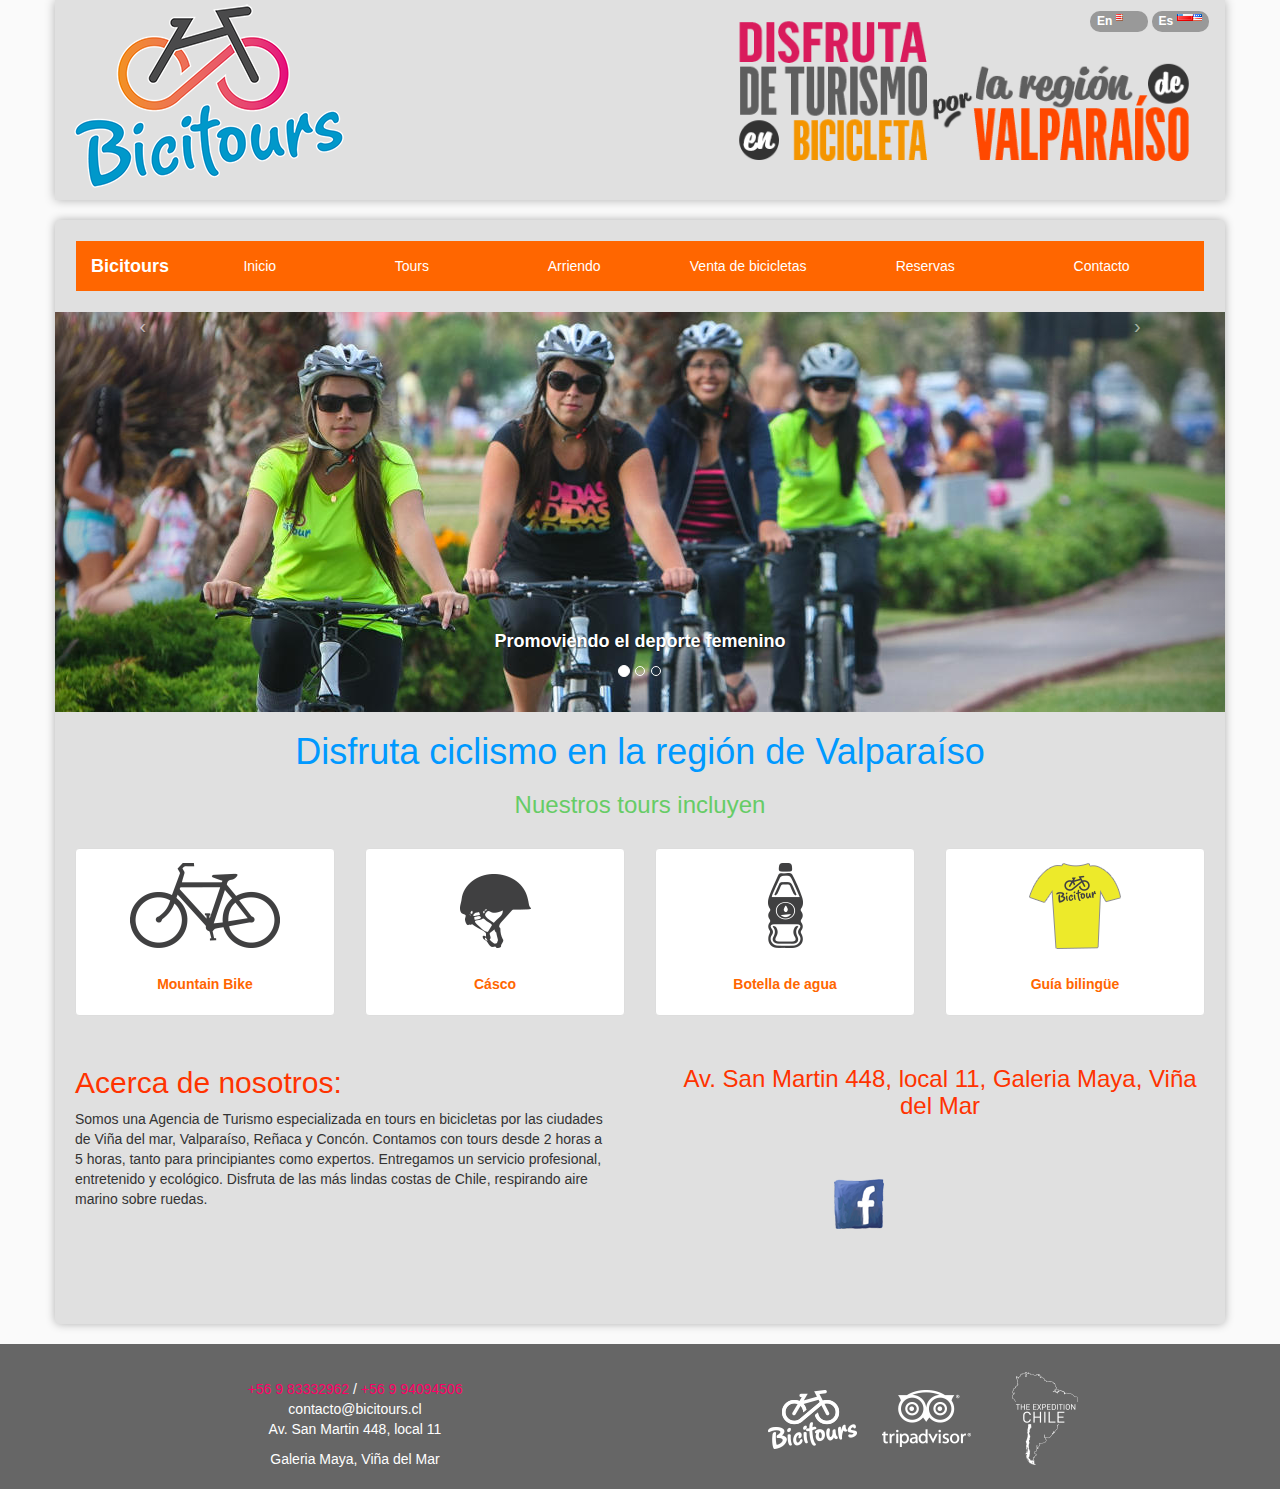
<file: index.html>
<!DOCTYPE html>
<!--[if lt IE 7]><html class="no-js lt-ie9 lt-ie8 lt-ie7"> <![endif]-->
<!--[if IE 7]><html class="no-js lt-ie9 lt-ie8"> <![endif]-->
<!--[if IE 8]><html class="no-js lt-ie9"> <![endif]-->
<!--[if gt IE 8]><!--><html class="no-js"> <!--<![endif]-->
  <head>
    <meta charset="utf-8">
    <meta http-equiv="X-UA-Compatible" content="IE=edge,chrome=1">
    <title>Bicitours - tours en bicicleta Con-Con - Reñaca - Viña del Mar - Valparaíso</title>

    <meta name="description" content="Simplifying Online Search">
    <meta name="viewport" content="width=device-width">

    <link rel="stylesheet" type="text/css" href="/css/bootstrap.min.css"/>
    <link rel="stylesheet" type="text/css" href="/css/style.css"/>
    <!--[if lt IE 9]><link rel="stylesheet" type="text/css" href="/css/ie.css"/><!--<![endif]-->
    <!--[if lt IE 9]> <script src="/js/respond.min.js"></script><!--<![endif]-->
    <!--[if lt IE 9]><script src="/js/modernizr.custom.js"></script><!--<![endif]-->


  </head>
  <body>

    <header class="container">
      <div class="row">
        <div class="col-xs-4 col-md-6">
          <img src="/img/weblogo.png" class="img-responsive" alt="Logo Bicitour" />
        </div>
        <div class="col-xs-8 col-md-6">
          <img src="/img/bannertop.png" class="img-responsive" alt="Enjoy tours in Valparaiso Region"/>
        </div>
      </div>
      <div class="flags">
        <a href="lang/en/">
          <span class="badge ">
            En <img src="/img/blank.gif" class="flag flag-us" alt="United States" />
          </span>
        </a>
        <a href="lang/es/">
          <span class="badge ">
            Es <img src="/img/blank.gif" class="flag flag-cl" alt="Chile" />
          </span>
        </a>
      </div>
    </header>        <section class="container">
      <div class="row">
        <div class="col-md-12">
          <header class='navbar main-navbar'>
            <nav class='navbar-default'>
              <div class="navbar-header">
                <button class="navbar-toggle" type="button" data-toggle="collapse" data-target=".bs-navbar-collapse">
                  <span class="sr-only">Toggle navigation</span>
                  <span class="icon-bar"></span>
                  <span class="icon-bar"></span>
                  <span class="icon-bar"></span>
                </button>
                <a href="./index.php" class="navbar-brand">Bicitours</a>
              </div>
              <div class="collapse navbar-collapse bs-navbar-collapse orange">
                <ul class="nav nav-pills nav-justified">
                  <li><a href="./">Inicio</a></li>
                  <li><a href="lang/es/tours.php">Tours</a></li>
                  <li><a href="lang/es/rent.php">Arriendo</a></li>
                  <li><a href="lang/es/sell.php">Venta de bicicletas</a></li>
                  <li><a href="lang/es/reservation.php">Reservas</a></li>
                  <li><a href="lang/es/contact.php">Contacto</a></li>
                </ul>
              </div>
            </nav>
          </header>                    
			<div class="carousel slide" id="carousel-464101" data-ride="carousel">
            <ol class="carousel-indicators">
              <li class="active" data-slide-to="0" data-target="#carousel-464101">
              </li>
              <li data-slide-to="1" data-target="#carousel-464101">
              </li>
              <li data-slide-to="2" data-target="#carousel-464101">
              </li>
            </ol>
            <div class="carousel-inner">
              <div class="item active">
                <img alt="" src="/img/portada1.jpg" />
                <div class="carousel-caption">
                  <h4><strong>Promoviendo el deporte femenino</strong></h4>
                </div>
              </div>
              <div class="item">
                <img alt="" src="/img/portada2.jpg" />
                <div class="carousel-caption">
                  <h4><strong>Desconectate de la ciudad en la Laguna la Luz</strong></h4>
                </div>
              </div>
              <div class="item">
                <img alt="" src="/img/portada3.jpg" />
                <div class="carousel-caption">
                  <h4><strong>Viña del Mar, la ciudad encantadora</strong></h4>
                </div>
              </div>
            </div> <a data-slide="prev" href="#carousel-464101" class="left carousel-control">‹</a> <a data-slide="next" href="#carousel-464101" class="right carousel-control">›</a>
          </div>
          <h1 class="text-center lightblue">
            Disfruta ciclismo en la región de Valparaíso
          </h1>
          <h3 class="text-center lightgreen">Nuestros tours incluyen</h3>
          <div class="row">
            <div class="block">
              <div class="control-group">
                <div class="col-xs-6 col-sm-3 text-center">
                  <div class="thumbnail">
                    <img src="/img/bike1.png" class="img-responsive ">
                    <div class="caption">
                      <h5 class="orange"><strong>Mountain Bike</strong></h5>
                    </div>
                  </div>
                </div>
                <div class="col-xs-6 col-sm-3 text-center">
                  <div class="thumbnail">
                    <img src="/img/casco.png" class="img-responsive">
                    <div class="caption">
                      <h5 class="orange"><strong>Cásco</strong></h5>
                    </div>
                  </div>
                </div>
                <div class="col-xs-6 col-sm-3 text-center">
                  <div class="thumbnail">
                    <img src="/img/botella.png" class="img-responsive">
                    <div class="caption">
                      <h5 class="orange"><strong>Botella de agua</strong></h5>
                    </div>
                  </div>
                </div>
                <div class="col-xs-6 col-sm-3 text-center">
                  <div class="thumbnail">
                    <img src="/img/polera.png" class="img-responsive">
                    <div class="caption">
                      <h5 class="orange"><strong>Guía bilingüe</strong></h5>
                    </div>
                  </div>
                </div>
              </div>
            </div>
          </div>
          <div class="spacer-10"></div>
          <article class="row">
            <div class="col-xs-12 col-md-6">
              <div class="block">
                <h2><span class="red">Acerca de nosotros:</span></h2>
                <p>Somos una Agencia de Turismo especializada en tours en 
                  bicicletas por las ciudades de Viña del mar, Valparaíso, 
                  Reñaca y Concón. Contamos con tours desde 2 horas a 5 horas, 
                  tanto para principiantes como expertos. Entregamos un servicio 
                  profesional, entretenido y ecológico. Disfruta de las más 
                  lindas costas de Chile, respirando aire marino sobre ruedas.</p>

              </div>
            </div>
            <div class="col-xs-12 col-md-6">
              <div class="block text-center">
                <h3><span class="red">Av. San Martin 448, local 11, Galeria Maya, Viña del Mar</span></h3>
                <div>
                  <a href="http://www.facebook.com/bici.tours" class="fb" title="Facebook"></a>
                  <a href="http://www.tripadvisor.com.ar/Attraction_Review-g295425-d3731452-Reviews-Bicitours-Vina_del_Mar_Valparaiso_Region.html" class="t-a" title="Tripadvisor"></a>
                </div>
                <div id="fb" class="fb-subscribe" data-href="https://www.facebook.com/bici.tours" data-show-faces="true" data-font="arial" data-width="300"></div>
              </div>
            </div>
          </article>
        </div>
      </div>
    </section>
    <footer class="row">
      <div class='container'>
        <div class="col-md-12">
          <div class="row">
            <div class="spacer-25"></div>
            <div class="col-md-6 text-center">
              <div class="spacer-10"></div>
              <address> 
                <a href="tel:+56983332962" class="phone">+56 9 83332962</a> / <a href="tel:+56994094506"  class="phone">+56 9 94094506</a><br>
                <a href="mailto:contacto@bicitours.cl" class="email">contacto@bicitours.cl</a><br>
				<p>Av. San Martin 448, local 11</p><p>Galeria Maya, Viña del Mar</p>
              </address>
            </div>
            <div class="col-md-6 text-center">
              <ul class="list-inline">
                <li><img src="/img/bici.png" class="img-responsive"></li>
                <li><img src="/img/trip.png" class="img-responsive"></li>
                <li><img src="/img/chile.png" class="img-responsive"></li>
              </ul>
            </div>
          </div>
        </div>
      </div>
    </footer>
    <!--facebook-->
    <div id="fb-root"></div>
    <script>(function(d, s, id) {
        var js, fjs = d.getElementsByTagName(s)[0];
        if (d.getElementById(id))
          return;
        js = d.createElement(s);
        js.id = id;
        js.src = "//connect.facebook.net/es_LA/all.js#xfbml=1";
        fjs.parentNode.insertBefore(js, fjs);
      }(document, 'script', 'facebook-jssdk'));</script> 
  </body>
</html>
<script src="/js/jquery.min.js"></script>
<script src='/js/bootstrap.min.js'></script>
</file>
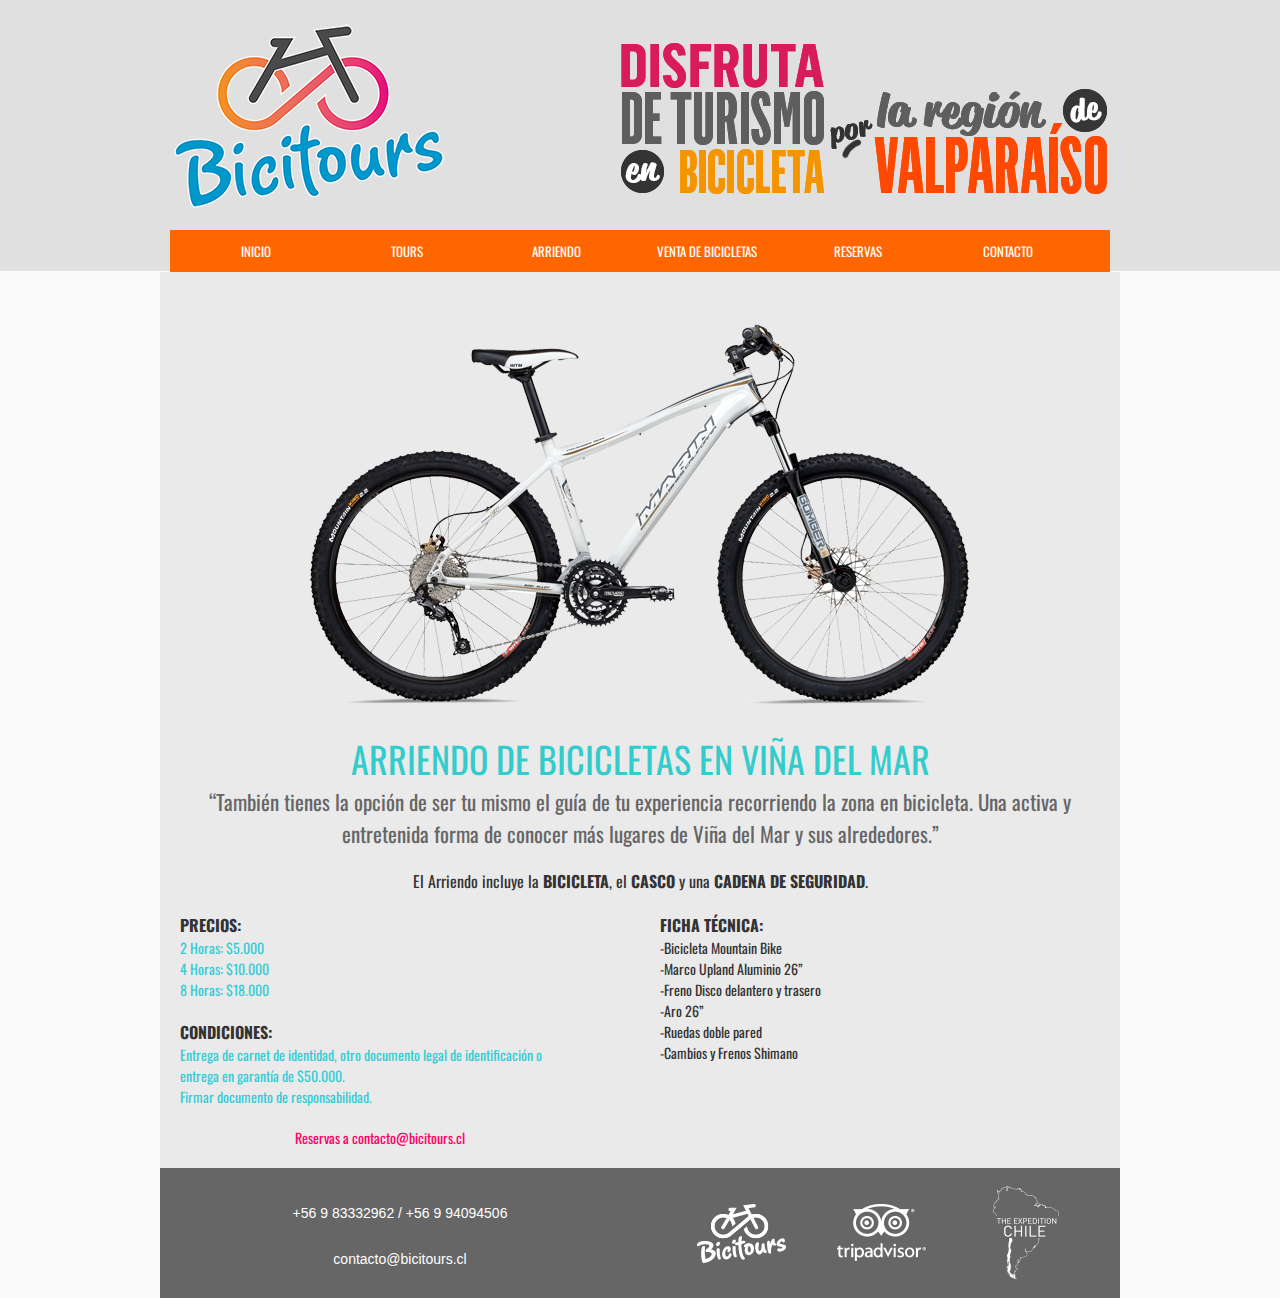
<file: arriendo.html>
<!DOCTYPE html PUBLIC "-//W3C//DTD XHTML 1.0 Transitional//EN" "http://www.w3.org/TR/xhtml1/DTD/xhtml1-transitional.dtd">
<html xmlns="http://www.w3.org/1999/xhtml">
<head>
<meta http-equiv="Content-Type" content="text/html; charset=utf-8" />
<meta name="description" content="Tours en bicicletas en Concon, Reñaca, Viña del mar, Valparaiso" />
<meta name="keywords" content="Tour, Bike, Bicicletas, Tour en Bicicletas, Viña del Mar, 
Valparaíso" />

<title>Bicitours - tours en bicicleta Con-Con - Reñaca - Viña del Mar - Valparaíso</title>

<link rel="stylesheet" type="text/css" href="css/reset.css"/>
<link rel="stylesheet" type="text/css" href="css/960_16_col.css"/>
<link rel="stylesheet" type="text/css" href="css/estilo.css"/>
<link rel="stylesheet" type="text/css" href="css/text.css"/>
<link href='http://fonts.googleapis.com/css?family=Oswald' rel='stylesheet' type='text/css'>

<script type="text/javascript">

  var _gaq = _gaq || [];
  _gaq.push(['_setAccount', 'UA-36236788-1']);
  _gaq.push(['_trackPageview']);

  (function() {
    var ga = document.createElement('script'); ga.type = 'text/javascript'; ga.async = true;
    ga.src = ('https:' == document.location.protocol ? 'https://ssl' : 'http://www') + '.google-analytics.com/ga.js';
    var s = document.getElementsByTagName('script')[0]; s.parentNode.insertBefore(ga, s);
  })();

</script>

</head>

<body>


<!--comienzo menu-->



<header id="header_main" class="container_16">

<div id="logo" class="grid_4 push_">
<img src="img/weblogo.png" width="278" height="200" />
</div>

<div id="banner" class="grid_10 push_2">
<img src="img/bannertop.png" width="600" height="200" />

</div>

<div class="clear"></div>




	 <nav id="menu_main" class="grid_16 menu">
  	  <ul>
      <li><a href="index.html">INICIO</a></li>
      <li><a href="tours.html">TOURS</a></li>
      <li><a href="arriendo.html">ARRIENDO</a></li>
      <li><a href="venta.html">VENTA DE BICICLETAS</a></li>
      <li><a href="reserva.html">RESERVAS</a></li>
      <li><a href="contacto.html">CONTACTO</a></li>
      </ul>
 	  </nav>

</header>


<div class="clear"></div>


<section id="contenido_principal" class="container_16 ">

<div id="gallery_arriendo" class="grid_16 gallery">

<img src="img/bicicletafoto.png" width="700" height="460" />
</div>

<div id="arriendo" class="grid_16">

<header>ARRIENDO DE BICICLETAS EN VIÑA DEL MAR</header>

<h1>“También tienes la opción de ser tu mismo el guía de tu experiencia recorriendo la zona
en bicicleta. Una activa y entretenida forma de conocer más lugares de Viña del Mar y sus
alrededores.”</h1>

<h2>El Arriendo incluye la <strong>BICICLETA</strong>, el <strong>CASCO</strong> y una <strong>CADENA DE SEGURIDAD</strong>.</h2>



<div id="info_arriendo" class="grid_7">
<h4>
<ul>
<li><strong>PRECIOS:</strong></li>
<li>2 Horas: $5.000</li>
<li>4 Horas: $10.000</li>
<li>8 Horas: $18.000</li>
</ul>
</h4>

<h3>
<ul>
<li><strong>CONDICIONES:</strong></li>
<li>Entrega de carnet de identidad, otro documento legal de identificación o entrega en garantía de
$50.000.
<li>
<li>Firmar documento de responsabilidad.<li>
</ul>
</h3>

<h5>Reservas a contacto@bicitours.cl</h5>
</div>



<div id="ficha" class="grid_7 push_1">
<ul>
<li><strong>FICHA TÉCNICA:</strong></li>
<li>-Bicicleta Mountain Bike</li>
<li>-Marco Upland Aluminio 26”</li>
<li>-Freno Disco delantero y trasero</li>
<li>-Aro 26”</li>
<li>-Ruedas doble pared</li>
<li>-Cambios y Frenos Shimano</li>

</ul>
</div>



<div class="clear"></div>




</section>

<footer id="pie" class="container_16">
<div id="info" class="grid_8">
<p>+56 9 83332962 / +56 9 94094506 </p>  <p>contacto@bicitours.cl</p>
</div>

<div id="logos" class="grid_8">
<img src="img/bici.png" width="100" height="100" />
<img src="img/trip.png" width="100" height="100" />
<img src="img/chile.png" width="100" height="100" />
</div>

</footer>
</body>
</html>
</file>
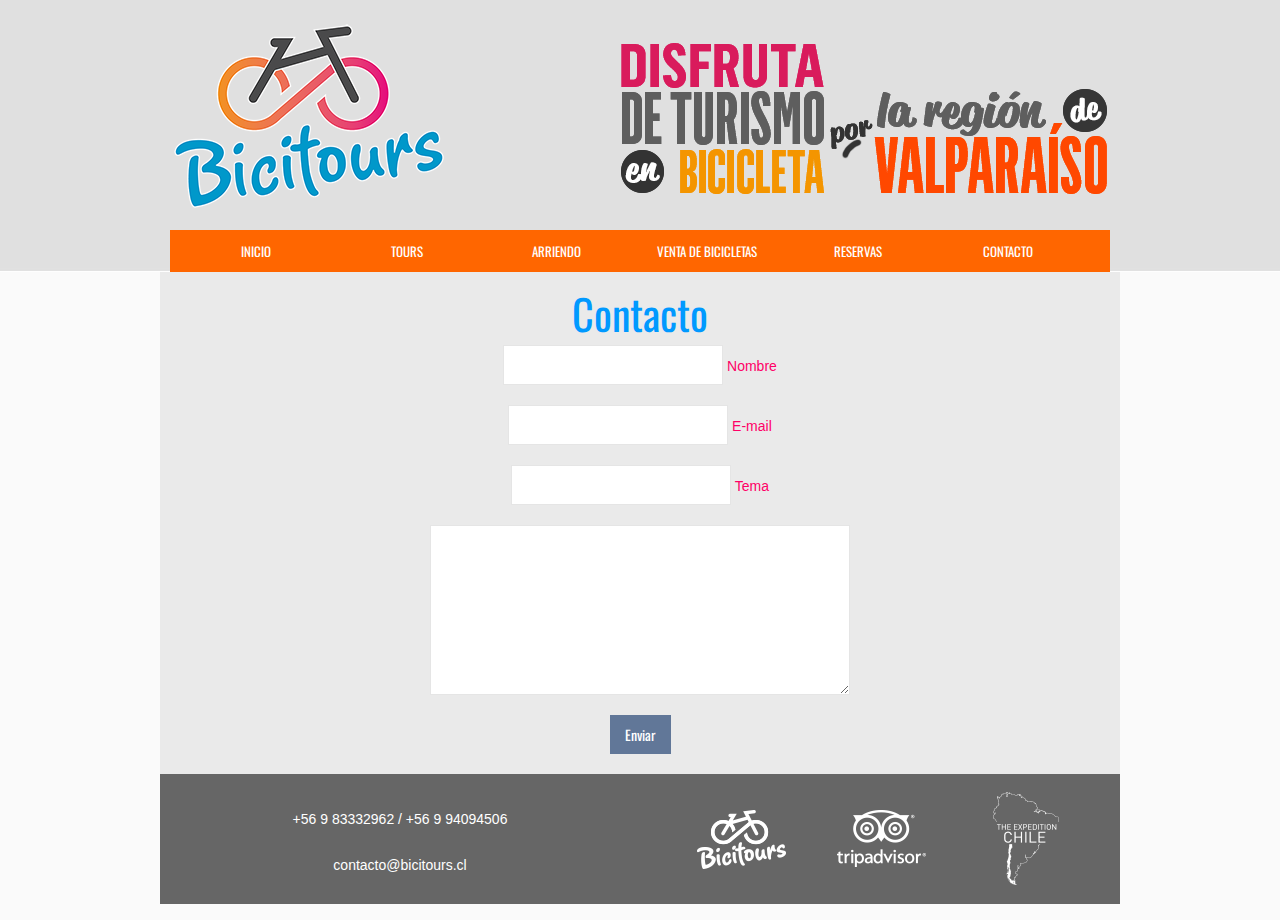
<file: contacto.html>
<!DOCTYPE html PUBLIC "-//W3C//DTD XHTML 1.0 Transitional//EN" "http://www.w3.org/TR/xhtml1/DTD/xhtml1-transitional.dtd">
<html xmlns="http://www.w3.org/1999/xhtml">
<head>
<meta http-equiv="Content-Type" content="text/html; charset=utf-8" />
<meta name="description" content="Tours en bicicletas en Concon, Reñaca, Viña del mar, Valparaiso" />
<meta name="keywords" content="Tour, Bike, Bicicletas, Tour en Bicicletas, Viña del Mar, 
Valparaíso" />

<title>Bicitours - tours en bicicleta Con-Con - Reñaca - Viña del Mar - Valparaíso</title>

<link rel="stylesheet" type="text/css" href="css/reset.css"/>
<link rel="stylesheet" type="text/css" href="css/960_16_col.css"/>
<link rel="stylesheet" type="text/css" href="css/estilo.css"/>
<link rel="stylesheet" type="text/css" href="css/text.css"/>
<link href='http://fonts.googleapis.com/css?family=Oswald' rel='stylesheet' type='text/css'>

<script type="text/javascript">

  var _gaq = _gaq || [];
  _gaq.push(['_setAccount', 'UA-36236788-1']);
  _gaq.push(['_trackPageview']);

  (function() {
    var ga = document.createElement('script'); ga.type = 'text/javascript'; ga.async = true;
    ga.src = ('https:' == document.location.protocol ? 'https://ssl' : 'http://www') + '.google-analytics.com/ga.js';
    var s = document.getElementsByTagName('script')[0]; s.parentNode.insertBefore(ga, s);
  })();

</script>

</head>

<body>


<!--comienzo menu-->



<header id="header_main" class="container_16">

<div id="logo" class="grid_4 push_">
<img src="img/weblogo.png" width="278" height="200" />
</div>

<div id="banner" class="grid_10 push_2">
<img src="img/bannertop.png" width="600" height="200" />

</div>

<div class="clear"></div>




	  <nav id="menu_main" class="grid_16 menu">
  	  <ul>
      <li><a href="index.html">INICIO</a></li>
      <li><a href="tours.html">TOURS</a></li>
      <li><a href="arriendo.html">ARRIENDO</a></li>
      <li><a href="venta.html">VENTA DE BICICLETAS</a></li>
      <li><a href="reserva.html">RESERVAS</a></li>
      <li><a href="contacto.html">CONTACTO</a></li>
      </ul>
 	  </nav>

</header>


<div class="clear"></div>


<section id="contenido_principal" class="container_16 ">

<div id="contacto" >

<header> Contacto </header>

<form action="prueba.php" method="POST">  
    <p class="name">  
        <input type="text" name="name" id="name" />  
        <label for="name">Nombre</label>  
    </p>  
    <p class="email">  
        <input type="text" name="email" id="email" />  
        <label for="email">E-mail</label>  
    </p>  
    <p class="web">  
        <input type="text" name="tema" id="tema" />  
        <label for="web">Tema</label>  
    </p>  
    <p class="text">  
        <textarea name="contenido"></textarea>  
    </p>  
    <p class="submit">  
        <input type="submit" value="Enviar" />  
    </p>  
</form>  



</div>

<div class="clear"></div>




</section>

<footer id="pie" class="container_16">
<div id="info" class="grid_8">
<p>+56 9 83332962 / +56 9 94094506 </p>  <p>contacto@bicitours.cl</p>
</div>

<div id="logos" class="grid_8">
<img src="img/bici.png" width="100" height="100" />
<img src="img/trip.png" width="100" height="100" />
<img src="img/chile.png" width="100" height="100" />
</div>

</footer>
</body>
</html>
</file>
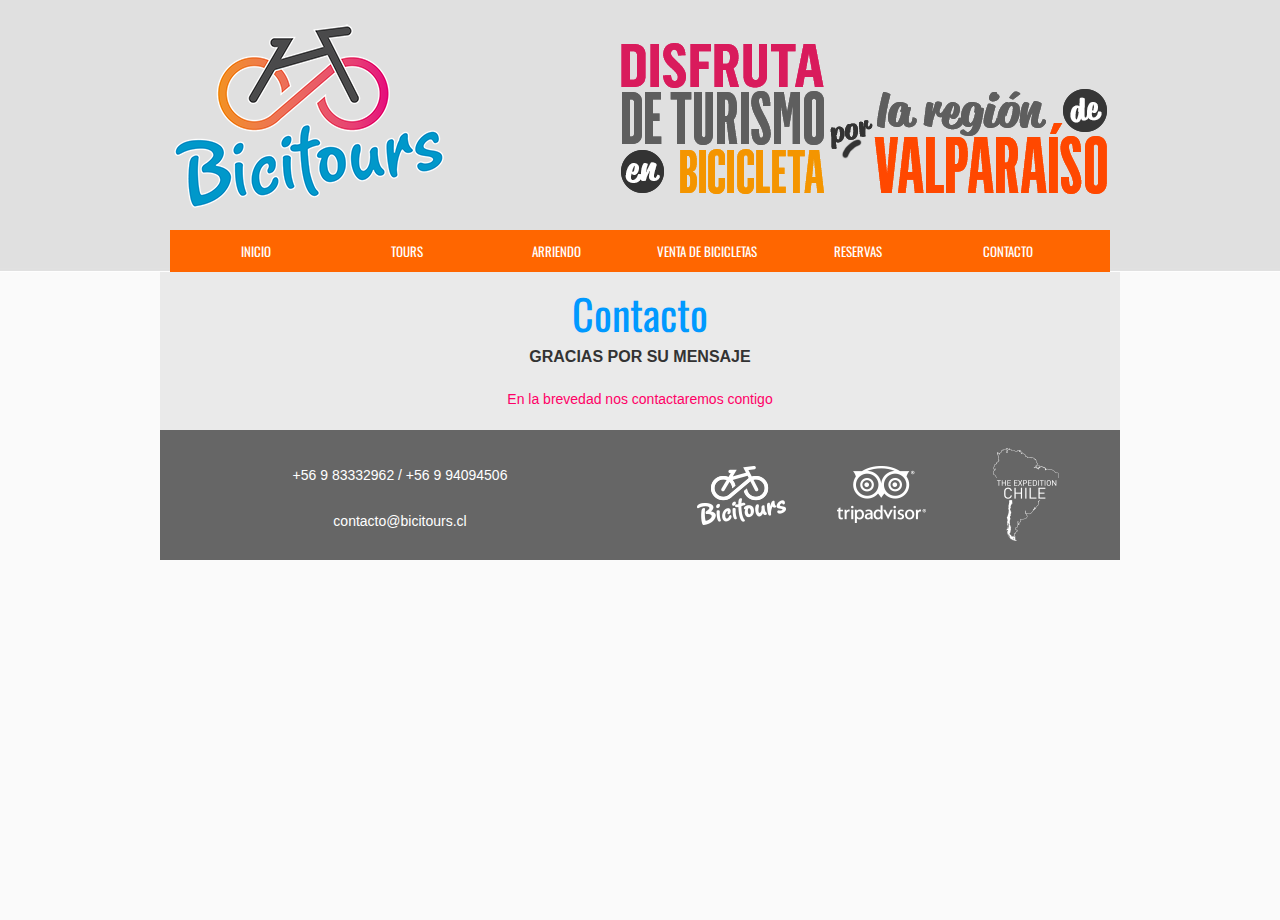
<file: contacto2.html>
<!DOCTYPE html PUBLIC "-//W3C//DTD XHTML 1.0 Transitional//EN" "http://www.w3.org/TR/xhtml1/DTD/xhtml1-transitional.dtd">
<html xmlns="http://www.w3.org/1999/xhtml">
<head>
<meta http-equiv="Content-Type" content="text/html; charset=utf-8" />
<meta name="description" content="Tours en bicicletas en Concon, Reñaca, Viña del mar, Valparaiso" />
<meta name="keywords" content="Tour, Bike, Bicicletas, Tour en Bicicletas, Viña del Mar, 
Valparaíso" />

<title>Bicitours - tours en bicicleta Con-Con - Reñaca - Viña del Mar - Valparaíso</title>

<link rel="stylesheet" type="text/css" href="css/reset.css"/>
<link rel="stylesheet" type="text/css" href="css/960_16_col.css"/>
<link rel="stylesheet" type="text/css" href="css/estilo.css"/>
<link rel="stylesheet" type="text/css" href="css/text.css"/>
<link href='http://fonts.googleapis.com/css?family=Oswald' rel='stylesheet' type='text/css'>

<script type="text/javascript">

  var _gaq = _gaq || [];
  _gaq.push(['_setAccount', 'UA-36236788-1']);
  _gaq.push(['_trackPageview']);

  (function() {
    var ga = document.createElement('script'); ga.type = 'text/javascript'; ga.async = true;
    ga.src = ('https:' == document.location.protocol ? 'https://ssl' : 'http://www') + '.google-analytics.com/ga.js';
    var s = document.getElementsByTagName('script')[0]; s.parentNode.insertBefore(ga, s);
  })();

</script>

</head>

<body>


<!--comienzo menu-->



<header id="header_main" class="container_16">

<div id="logo" class="grid_4 push_">
<img src="img/weblogo.png" width="278" height="200" />
</div>

<div id="banner" class="grid_10 push_2">
<img src="img/bannertop.png" width="600" height="200" />

</div>

<div class="clear"></div>




	  <nav id="menu_main" class="grid_16 menu">
  	  <ul>
      <li><a href="index.html">INICIO</a></li>
      <li><a href="tours.html">TOURS</a></li>
      <li><a href="arriendo.html">ARRIENDO</a></li>
      <li><a href="venta.html">VENTA DE BICICLETAS</a></li>
      <li><a href="reserva.html">RESERVAS</a></li>
      <li><a href="contacto.html">CONTACTO</a></li>
      </ul>
 	  </nav>

</header>


<div class="clear"></div>


<section id="contenido_principal" class="container_16 ">

<div id="contacto" >

<header> Contacto </header>

<p><strong>GRACIAS POR SU MENSAJE</strong></p>
<p>En la brevedad nos contactaremos contigo</p>


</div>

<div class="clear"></div>




</section>

<footer id="pie" class="container_16">
<div id="info" class="grid_8">
<p>+56 9 83332962 / +56 9 94094506 </p>  <p>contacto@bicitours.cl</p>
</div>

<div id="logos" class="grid_8">
<img src="img/bici.png" width="100" height="100" />
<img src="img/trip.png" width="100" height="100" />
<img src="img/chile.png" width="100" height="100" />
</div>

</footer>
</body>
</html>
</file>
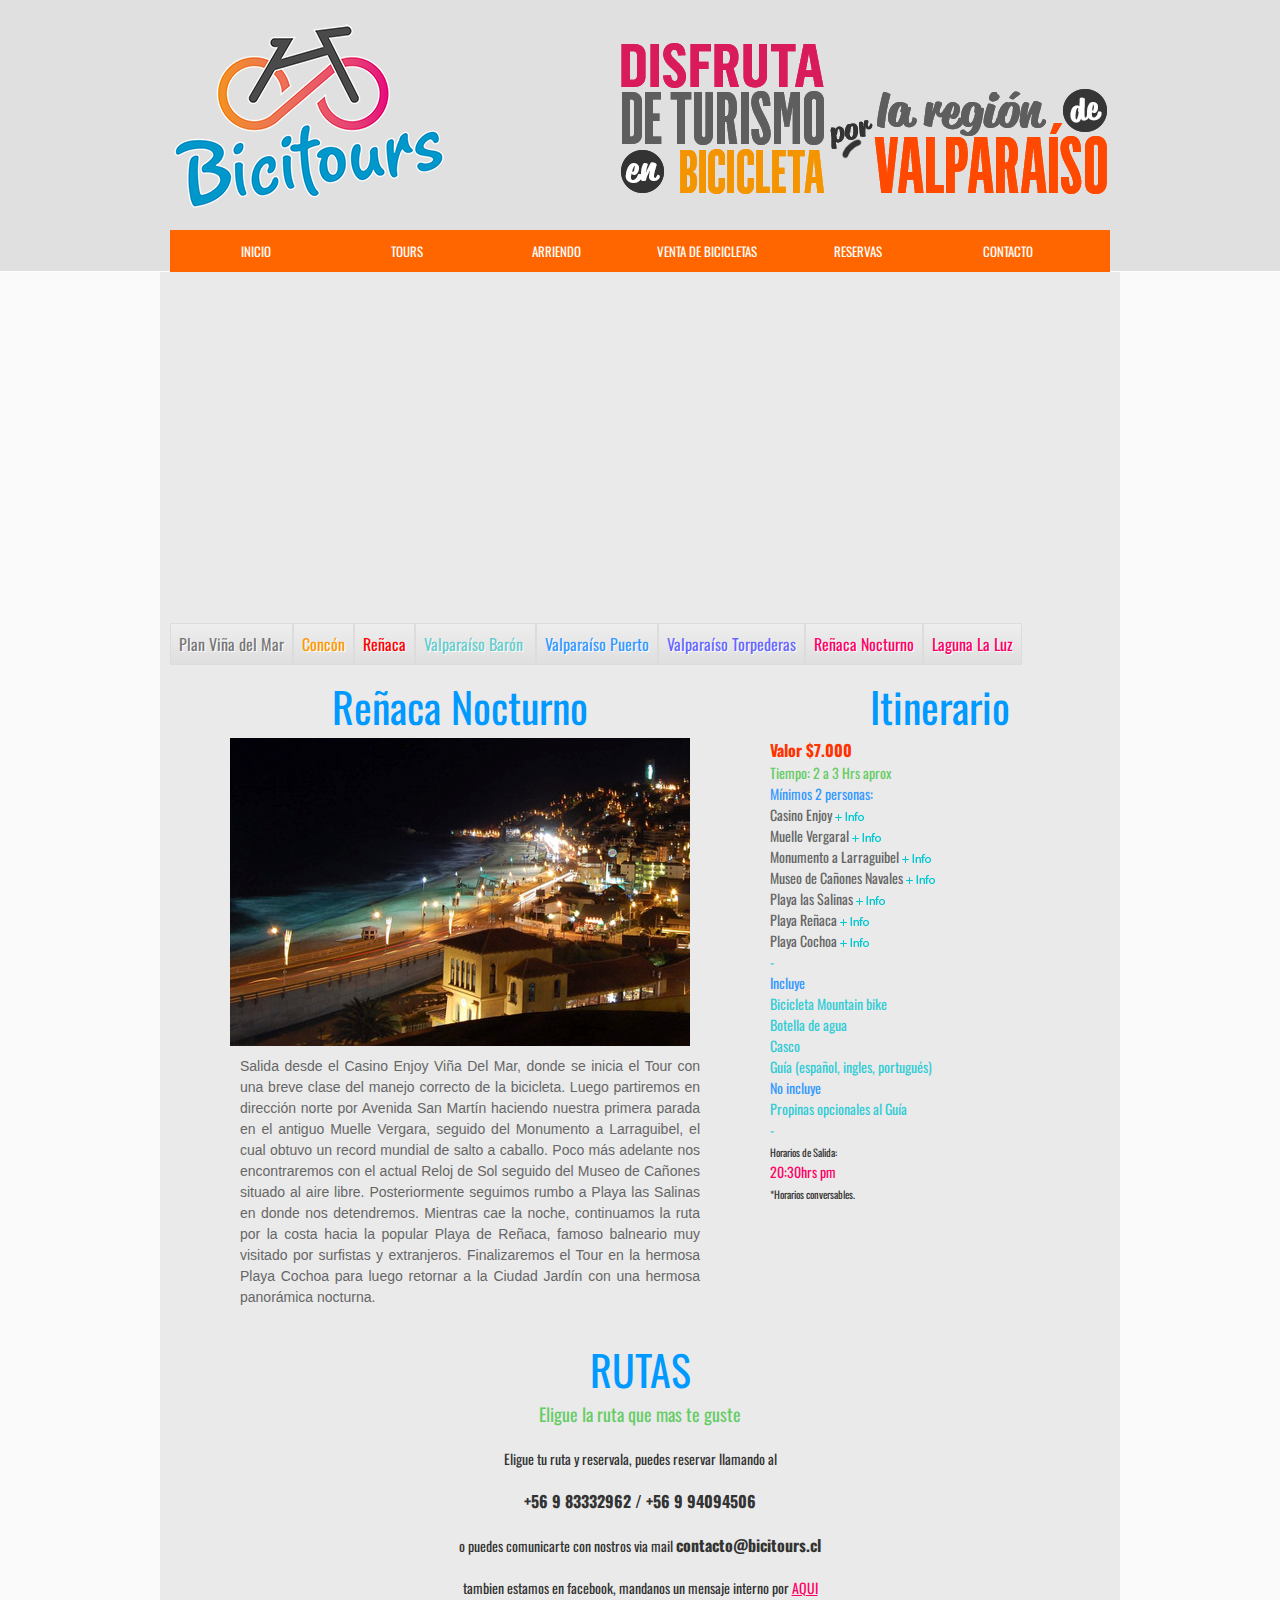
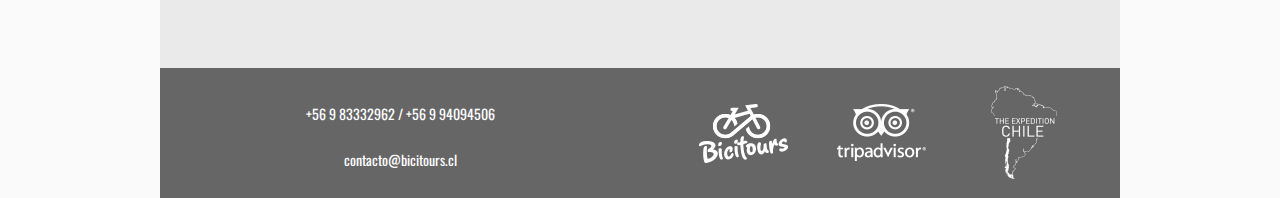
<file: renaca_nocturno.html>
<!DOCTYPE html PUBLIC "-//W3C//DTD XHTML 1.0 Transitional//EN" "http://www.w3.org/TR/xhtml1/DTD/xhtml1-transitional.dtd">
<html xmlns="http://www.w3.org/1999/xhtml">
<head>
<meta http-equiv="Content-Type" content="text/html; charset=utf-8" />
<meta name="description" content="Tours en bicicletas en Concon, Reñaca, Viña del mar, Valpariso" />
<meta name="keywords" content="Tour, Bike, Bicicletas, Tour en Bicicletas, Viña del Mar, 
Valparaíso" />

<title>Bicitours - tours en bicicleta Con-Con - Reñaca - ViñadelMar - Valparaíso</title>

<link rel="stylesheet" type="text/css" href="css/reset.css"/>
<link rel="stylesheet" type="text/css" href="css/960_16_col.css"/>

<link rel="stylesheet" type="text/css" href="css/text.css"/>
<link rel="stylesheet" type="text/css" href="css/estilo.css"/>
<link href='http://fonts.googleapis.com/css?family=Oswald' rel='stylesheet' type='text/css'>



</head>

<body>


<!--comienzo menu-->



<header id="header_main" class="container_16">

<div id="logo" class="grid_4 push_">
<img src="img/weblogo.png" width="278" height="200" />
</div>

<div id="banner" class="grid_10 push_2">
<img src="img/bannertop.png" width="600" height="200" />

</div>

<div class="clear"></div>




	  <nav id="menu_main" class="grid_16 menu">
  	  <ul>
      <li><a href="index.html">INICIO</a></li>
      <li><a href="tours.html">TOURS</a></li>
      <li><a href="arriendo.html">ARRIENDO</a></li>
      <li><a href="venta.html">VENTA DE BICICLETAS</a></li>
      <li><a href="reserva.html">RESERVAS</a></li>
      <li><a href="contacto.html">CONTACTO</a></li>
      </ul>
 	  </nav>

</header>


<div class="clear"></div>


<section id="contenido_principal" class="container_16 ">

<div id="umapper" class="grid_16 gallery">
  <iframe width="940" height="350" frameborder="0" scrolling="no" marginheight="0" marginwidth="0" src="http://www.umapper.com/maps/google/id/145104"></iframe>
</div>
</section>

<div class="clear"></div>

<section id="info_ruta" class="container_16 ">

 
  <nav id="menu_ruta" class="grid_16 ">
      <ul>
      <li><a href="tours.html" class="boton_ruta">Plan Viña del Mar</a></li>
      <li><a href="toursconcon.html" class="boton_ruta"> <span class="concon">Concón</span></a></li>
      <li><a href="tourrenaca.html" class="boton_ruta"> <span class="renaca">Reñaca</span></a></li>
      <li><a href="toursbaron.html" class="boton_ruta"> <span class="valpo">Valparaíso Barón</span> </a></li>
      <li><a href="tourpuerto.html" class="boton_ruta"> <span class="puerto">Valparaíso Puerto</span></a></li>
      <li><a href="tourtorpederas.html" class="boton_ruta"> <span class="torpederas">Valparaíso Torpederas</span></a></li>
      <li><a href="renaca_nocturno.html" class="boton_ruta"> <span class="nocturno">Reñaca Nocturno</span></a></li>
      <li><a href="tourlagunalaluz.html" class="boton_ruta"> <span class="laguna">Laguna La Luz</span></a></li>
      
      
      
    </ul>
 	  </nav>

  </div>
        
   <div id="seccion_rutas"  class="grid_10">
   <header> Reñaca Nocturno</header>
   <div id="imagen_rutas">
   <img src="img/renaca_nocturno.jpg" width="460" height="308" alt="reñaca_noche" />
   </div>
   
   <article id="texto_rutas" class="grid_8 push_1" >
   <p>
   Salida desde el Casino Enjoy Viña Del Mar, donde se inicia el Tour con una breve clase del manejo
correcto de la bicicleta. Luego partiremos en dirección norte por Avenida San Martín haciendo nuestra
primera parada en el antiguo Muelle Vergara, seguido del Monumento a Larraguibel, el cual obtuvo
un record mundial de salto a caballo. Poco más adelante nos encontraremos con el actual Reloj de Sol
seguido del Museo de Cañones situado al aire libre. Posteriormente seguimos rumbo a Playa las Salinas
en donde nos detendremos. Mientras cae la noche, continuamos la ruta por la costa hacia la popular
Playa de Reñaca, famoso balneario muy visitado por surfistas y extranjeros. Finalizaremos el Tour en la
hermosa Playa Cochoa para luego retornar a la Ciudad Jardín con una hermosa panorámica nocturna.
</p>   
   </article>
 
   </div>

  <div id="texto_rutas" class="grid_6">
    
    <header> Itinerario</header>
    <ul>
      <li>
   	  <li><a href="#" class="valor">Valor $7.000</a></li>
        <li><a href="#" class="tiempo"> Tiempo: 2 a 3 Hrs aprox </a></li>
        <li><a href="#" class="itinerario"> Mínimos 2 personas:</a></li>
        <li><a href="http://es.wikipedia.org/wiki/Alberto_Larraguibel" target="new" class="lugares">Casino Enjoy<img src="img/vermas.png" width="50" height="15" /></a></li>
        <li> <a href="http://www.fonoguiaviñadelmar.cl/borde-costero/playa-blanca/" target="new" class="lugares"> Muelle Vergaral<img src="img/vermas.png" width="50" height="15" /></a> </li>
        <li> <a href="http://www.fonoguiaviñadelmar.cl/borde-costero/playa-los-canones" target="new" class="lugares"> Monumento a Larraguibel<img src="img/vermas.png" width="50" height="15" /></a></li>
        <li> <a href="http://www.vinadelmar.travel/galeria-fotos/playa-salinas.html" target="new" class="lugares">Museo de Cañones Navales<img src="img/vermas.png" width="50" height="15" /> </a></li>
        <li> <a href="http://www.vinadelmar.travel/galeria-fotos/playa-salinas.html" target="new" class="lugares">Playa las Salinas<img src="img/vermas.png" width="50" height="15" /> </a></li>
        <li> <a href="http://www.vinadelmar.travel/galeria-fotos/playa-renaca.html" target="new" class="lugares">Playa Reñaca<img src="img/vermas.png" width="50" height="15" /> </a></li>
        <li> <a href="http://www.visitevinadelmar.cl/web/index.php/ique-visitar/playas-y-borde-costero/playa-cochoa" target="new" class="lugares">Playa Cochoa<img src="img/vermas.png" width="50" height="15" /></a></li>
       
        
        <li>-</li>
        
         <li><a href="#" class="itinerario"> Incluye</a></li>

 <li>Bicicleta Mountain bike </li>
 <li>Botella de agua</li>
 <li>Casco</li>
 <li>Guía (español, ingles, portugués)</li>
       
       
        <li><a href="#" class="itinerario"> No incluye </a></li>
        


 <li>Propinas opcionales al Guía</li>
    <li>-</li>
     <li><a href="#" class="horario"><small>Horarios de Salida:</small></a></li>
        <li><a href="#" class="horario"> 20:30hrs pm</a></li>
        <li><a href="#" class="horario"> <small>*Horarios conversables.</small></a></li>
      
    </ul>
	
    
    </div>




<div id="info_rutas" class="grid_16 "  >
  
  	<header>RUTAS</header>
  
 	 <h2> Eligue la ruta que mas te guste</h2>
	 <p> Eligue tu ruta y reservala, puedes reservar llamando al</p> 
        <p><strong>+56 9 83332962 / +56 9 94094506</strong></p>
        <p> o puedes comunicarte con nostros via mail <strong>contacto@bicitours.cl</strong>
    <p> tambien estamos en facebook, mandanos un mensaje interno por 
        <a href="www.facebook.com/bici.tours">AQUI</a></p>
   </div>

</section>
<div class="clear"></div>
<footer id="pie" class="container_16">
<div id="info" class="grid_8">
<p>+56 9 83332962 / +56 9 94094506 </p>  <p>contacto@bicitours.cl</p>
</div>

<div id="logos" class="grid_8">
<img src="img/bici.png" width="100" height="100" />
<img src="img/trip.png" width="100" height="100" />
<img src="img/chile.png" width="100" height="100" />
</div>

</footer>
</body>
</html>


</body>
</html>
</file>
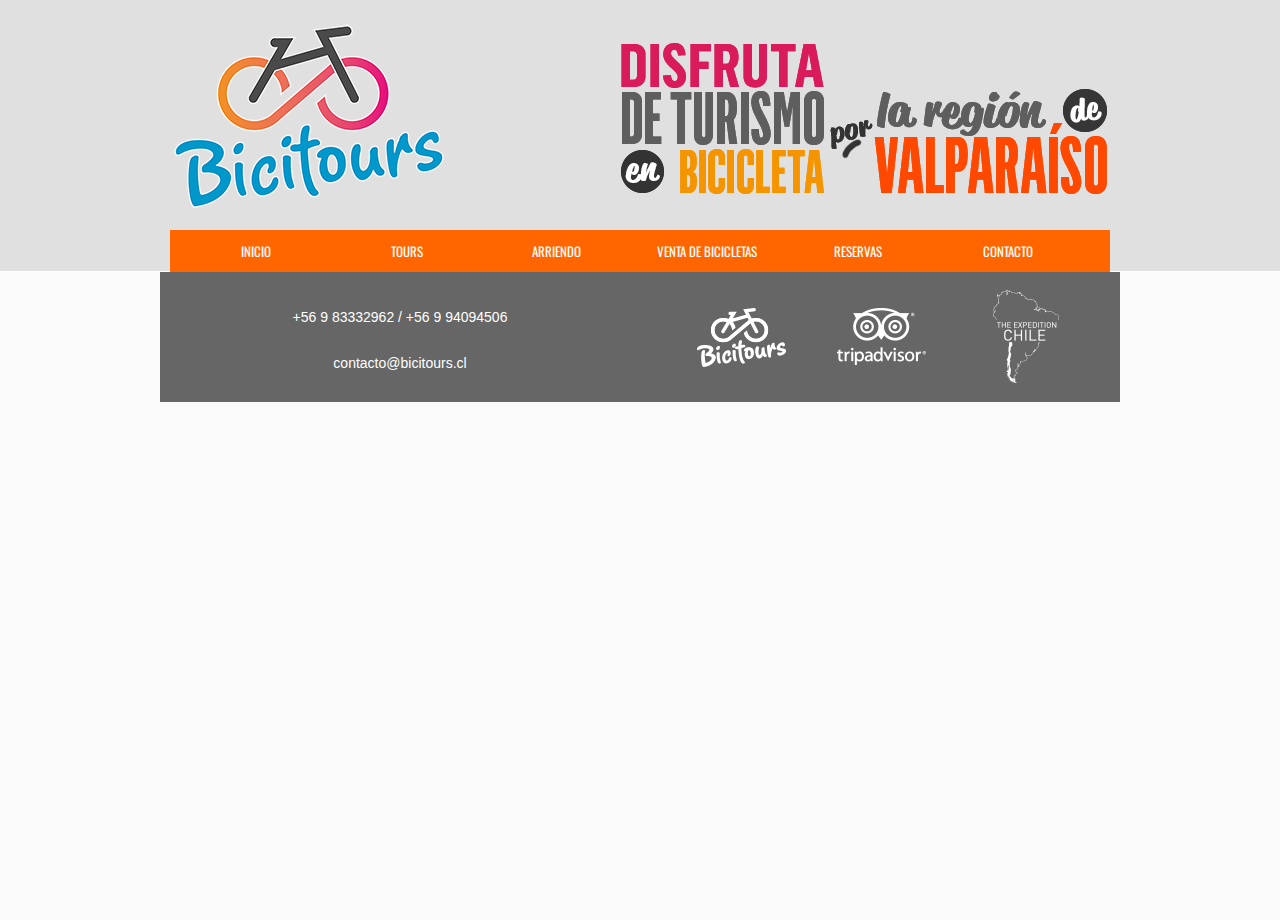
<file: reserva.html>
<!DOCTYPE html PUBLIC "-//W3C//DTD XHTML 1.0 Transitional//EN" "http://www.w3.org/TR/xhtml1/DTD/xhtml1-transitional.dtd">
<html xmlns="http://www.w3.org/1999/xhtml">
<head>
<meta http-equiv="Content-Type" content="text/html; charset=utf-8" />
<meta name="description" content="Tours en bicicletas en Concon, Reñaca, Viña del mar, Valparaiso" />
<meta name="keywords" content="Tour, Bike, Bicicletas, Tour en Bicicletas, Viña del Mar, 
Valparaíso" />

<title>Bicitours - tours en bicicleta Con-Con - Reñaca - Viña del Mar - Valparaíso</title>

<link rel="stylesheet" type="text/css" href="css/reset.css"/>
<link rel="stylesheet" type="text/css" href="css/960_16_col.css"/>
<link rel="stylesheet" type="text/css" href="css/estilo.css"/>
<link rel="stylesheet" type="text/css" href="css/text.css"/>
<link href='http://fonts.googleapis.com/css?family=Oswald' rel='stylesheet' type='text/css'>

<script type="text/javascript">

  var _gaq = _gaq || [];
  _gaq.push(['_setAccount', 'UA-36236788-1']);
  _gaq.push(['_trackPageview']);

  (function() {
    var ga = document.createElement('script'); ga.type = 'text/javascript'; ga.async = true;
    ga.src = ('https:' == document.location.protocol ? 'https://ssl' : 'http://www') + '.google-analytics.com/ga.js';
    var s = document.getElementsByTagName('script')[0]; s.parentNode.insertBefore(ga, s);
  })();

</script>

</head>

<body>


<!--comienzo menu-->



<header id="header_main" class="container_16">

<div id="logo" class="grid_4 push_">
<img src="img/weblogo.png" width="278" height="200" />
</div>

<div id="banner" class="grid_10 push_2">
<img src="img/bannertop.png" width="600" height="200" />

</div>

<div class="clear"></div>




	 <nav id="menu_main" class="grid_16 menu">
  	  <ul>
      <li><a href="index.html">INICIO</a></li>
      <li><a href="tours.html">TOURS</a></li>
      <li><a href="arriendo.html">ARRIENDO</a></li>
      <li><a href="venta.html">VENTA DE BICICLETAS</a></li>
      <li><a href="reserva.html">RESERVAS</a></li>
      <li><a href="contacto.html">CONTACTO</a></li>
      </ul>
 	  </nav>

</header>


<div class="clear"></div>


<section id="contenido_principal" class="container_16 ">












<div class="clear"></div>




</section>

<footer id="pie" class="container_16">
<div id="info" class="grid_8">
<p>+56 9 83332962 / +56 9 94094506 </p>  <p>contacto@bicitours.cl</p>
</div>

<div id="logos" class="grid_8">
<img src="img/bici.png" width="100" height="100" />
<img src="img/trip.png" width="100" height="100" />
<img src="img/chile.png" width="100" height="100" />
</div>

</footer>
</body>
</html>
</file>
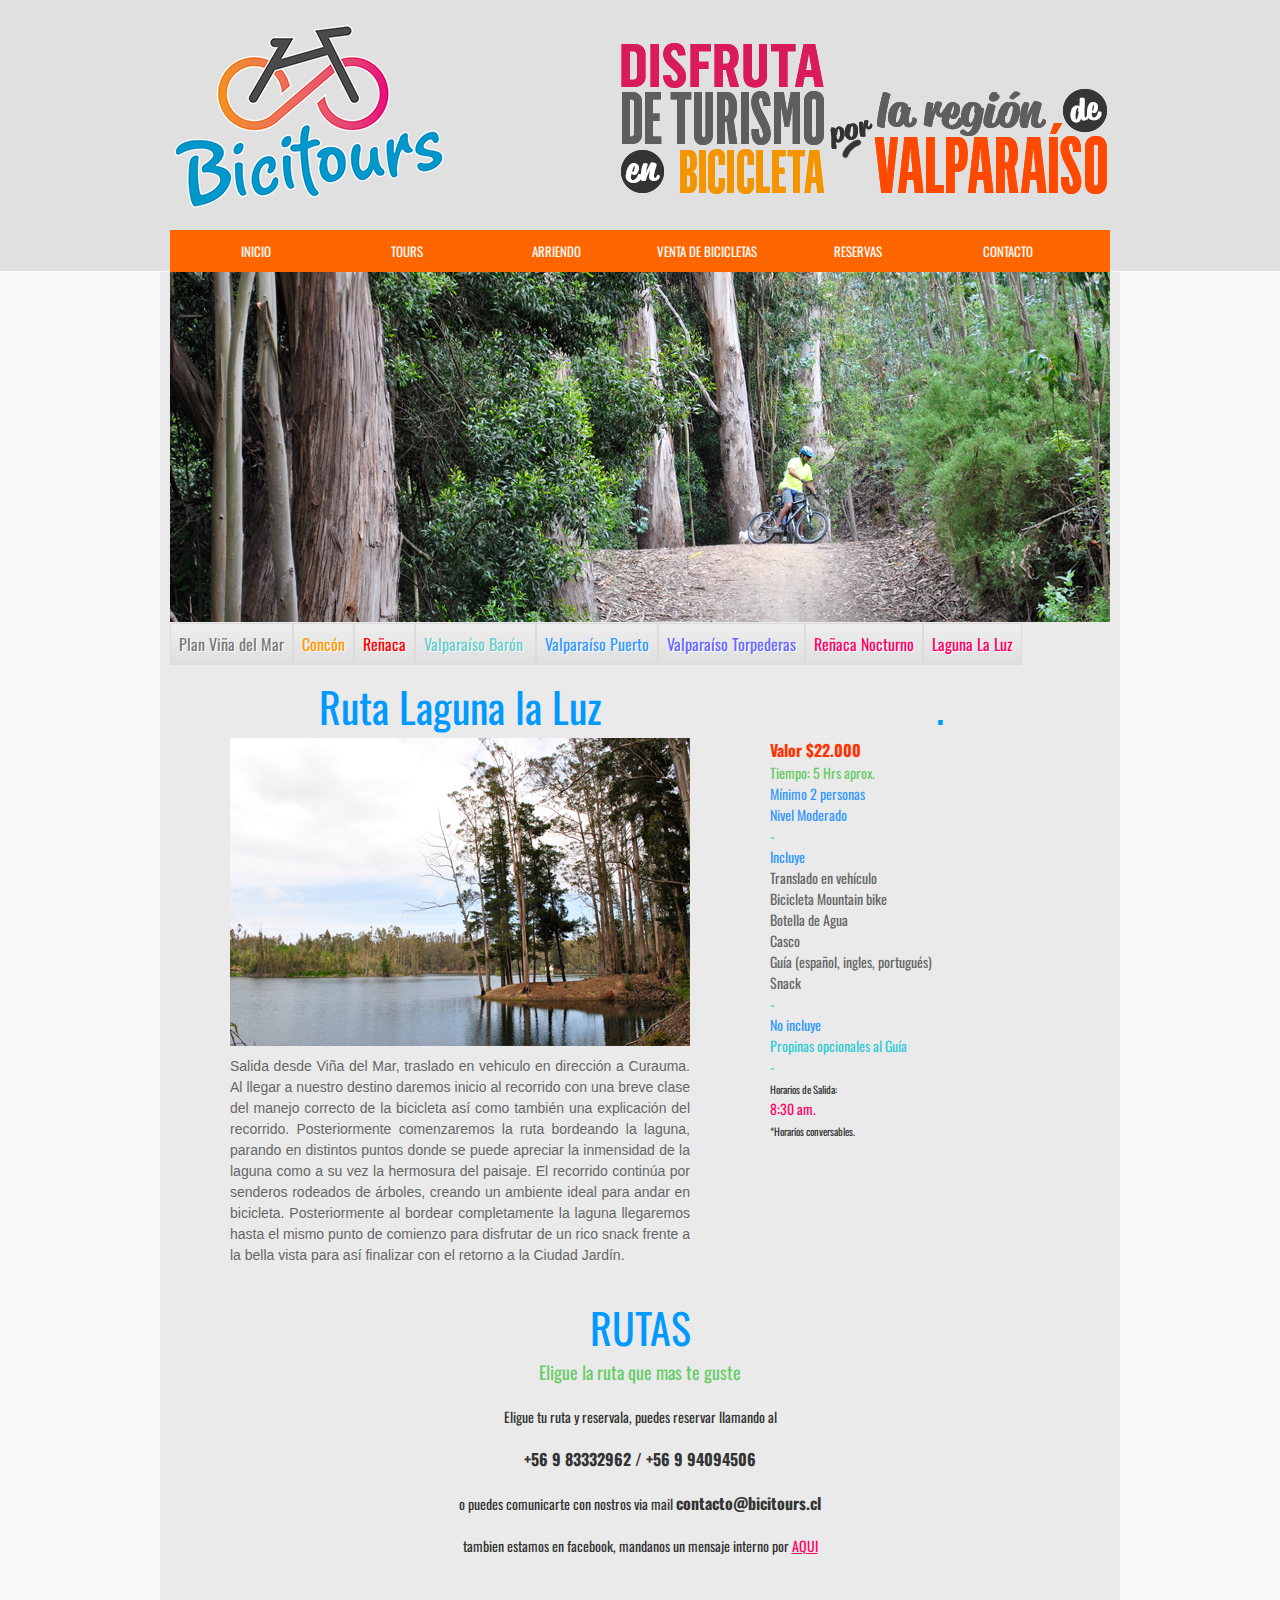
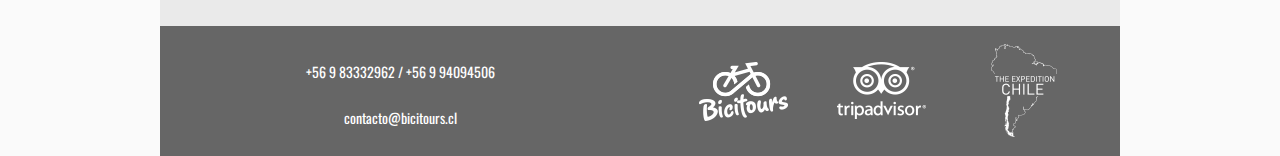
<file: tourlagunalaluz.html>
<!DOCTYPE html PUBLIC "-//W3C//DTD XHTML 1.0 Transitional//EN" "http://www.w3.org/TR/xhtml1/DTD/xhtml1-transitional.dtd">
<html xmlns="http://www.w3.org/1999/xhtml">
<head>
<meta http-equiv="Content-Type" content="text/html; charset=utf-8" />
<meta name="description" content="Tours en bicicletas en Concon, Reñaca, Viña del mar, Valpariso" />
<meta name="keywords" content="Tour, Bike, Bicicletas, Tour en Bicicletas, Viña del Mar, 
Valparaíso" />

<title>Bicitours - tours en bicicleta Con-Con - Reñaca - ViñadelMar - Valparaíso</title>

<link rel="stylesheet" type="text/css" href="css/reset.css"/>
<link rel="stylesheet" type="text/css" href="css/960_16_col.css"/>

<link rel="stylesheet" type="text/css" href="css/text.css"/>
<link rel="stylesheet" type="text/css" href="css/estilo.css"/>
<link href='http://fonts.googleapis.com/css?family=Oswald' rel='stylesheet' type='text/css'>



</head>

<body>


<!--comienzo menu-->



<header id="header_main" class="container_16">

<div id="logo" class="grid_4 push_">
<img src="img/weblogo.png" width="278" height="200" />
</div>

<div id="banner" class="grid_10 push_2">
<img src="img/bannertop.png" width="600" height="200" />

</div>

<div class="clear"></div>




	  <nav id="menu_main" class="grid_16 menu">
  	  <ul>
      <li><a href="index.html">INICIO</a></li>
      <li><a href="tours.html">TOURS</a></li>
      <li><a href="arriendo.html">ARRIENDO</a></li>
      <li><a href="venta.html">VENTA DE BICICLETAS</a></li>
      <li><a href="reserva.html">RESERVAS</a></li>
      <li><a href="contacto.html">CONTACTO</a></li>
      </ul>
 	  </nav>

</header>


<div class="clear"></div>


<section id="contenido_principal" class="container_16 ">

<div id="umapper" class="grid_16 gallery">

<img src="img/banner_laluz.jpg" width="940" height="350" />

</div>
</section>

<div class="clear"></div>

<section id="info_ruta" class="container_16 ">

 
  <nav id="menu_ruta" class="grid_16 ">
      <ul>
      <li><a href="tours.html" class="boton_ruta">Plan Viña del Mar</a></li>
      <li><a href="toursconcon.html" class="boton_ruta"> <span class="concon">Concón</span></a></li>
      <li><a href="tourrenaca.html" class="boton_ruta"> <span class="renaca">Reñaca</span></a></li>
      <li><a href="toursbaron.html" class="boton_ruta"> <span class="valpo">Valparaíso Barón</span> </a></li>
      <li><a href="tourpuerto.html" class="boton_ruta"> <span class="puerto">Valparaíso Puerto</span></a></li>
      <li><a href="tourtorpederas.html" class="boton_ruta"> <span class="torpederas">Valparaíso Torpederas</span></a></li>
      <li><a href="renaca_nocturno.html" class="boton_ruta"> <span class="nocturno">Reñaca Nocturno</span></a></li>
      <li><a href="tourlagunalaluz.html" class="boton_ruta"> <span class="laguna">Laguna La Luz</span></a></li>
      
      
      
    </ul>
  </nav>

  </div>
        
   <div id="seccion_rutas"  class="grid_10">
   <header> Ruta Laguna la Luz</header>
   <div id="imagen_rutas">
   <img src="img/laluz.jpg" width="460" height="308" alt="laluz" />
   </div>
   
	<article id="texto_rutas" class="grid_8 push_1 alpha" >
   <p>
   Salida desde Viña del Mar, traslado en vehiculo en dirección a Curauma. Al llegar a nuestro destino
daremos inicio al recorrido con una breve clase del manejo correcto de la bicicleta así como también
una explicación del recorrido. Posteriormente comenzaremos la ruta bordeando la laguna, parando en
distintos puntos donde se puede apreciar la inmensidad de la laguna como a su vez la hermosura del
paisaje. El recorrido continúa por senderos rodeados de árboles, creando un ambiente ideal para andar
en bicicleta. Posteriormente al bordear completamente la laguna llegaremos hasta el mismo punto
de comienzo para disfrutar de un rico snack frente a la bella vista para así finalizar con el retorno a la
Ciudad Jardín.
</p>   
   </article> 
 
   </div>

  <div id="texto_rutas" class="grid_6">
    
    <header>. </header>
    <ul>
      <li>
   	  
      
      <li><a href="#" class="valor">Valor $22.000</a></li>
        <li><a href="#" class="tiempo"> Tiempo: 5 Hrs aprox.</a></li>
        <li><a href="#" class="itinerario"> Mínimo 2 personas</a></li>
        <li><a href="#" class="itinerario">Nivel Moderado</a></li>
       <li>-</li
       ><li><a href="#" class="itinerario"> Incluye</a></li>
        <li><a href="#" target="new" class="lugares"> Translado en vehículo</a></li>
        <li> <a href="#" target="new" class="lugares"> Bicicleta Mountain bike</a> </li>
        <li> <a href="#" target="new" class="lugares"> Botella de Agua</a></li>
        <li> <a href="#" target="new" class="lugares">Casco </a></li>
        
        <li> <a href="#" target="new" class="lugares">Guía (español, ingles, portugués)</a></li>
        <li> <a href="#" target="new" class="lugares">Snack</a> </li>
        
        <li>-</li>
        
        <li><a href="#" class="itinerario"> No incluye </a></li>
        

 
 <li>Propinas opcionales al Guía</li>
     <li>-</li>
    
     <li><a href="#" class="horario"><small>Horarios de Salida:</small></a></li>
        <li><a href="#" class="horario"> 8:30 am.</a></li>
        <li><a href="#" class="horario"> <small>*Horarios conversables.</small></a></li>
      
    </ul>
	
    
  </div>




<div id="info_rutas" class="grid_16 "  >
  
  	<header>RUTAS</header>
  
 	 <h2> Eligue la ruta que mas te guste</h2>
	 <p> Eligue tu ruta y reservala, puedes reservar llamando al</p> 
        <p><strong>+56 9 83332962 / +56 9 94094506</strong></p>
        <p> o puedes comunicarte con nostros via mail <strong>contacto@bicitours.cl</strong>
    <p> tambien estamos en facebook, mandanos un mensaje interno por 
        <a href="www.facebook.com/bici.tours">AQUI</a></p>
  </div>

</section>
<div class="clear"></div>
<footer id="pie" class="container_16">
<div id="info" class="grid_8">
<p>+56 9 83332962 / +56 9 94094506 </p>  <p>contacto@bicitours.cl</p>
</div>

<div id="logos" class="grid_8">
<img src="img/bici.png" width="100" height="100" />
<img src="img/trip.png" width="100" height="100" />
<img src="img/chile.png" width="100" height="100" />
</div>

</footer>
</body>
</html>


</body>
</html>
</file>
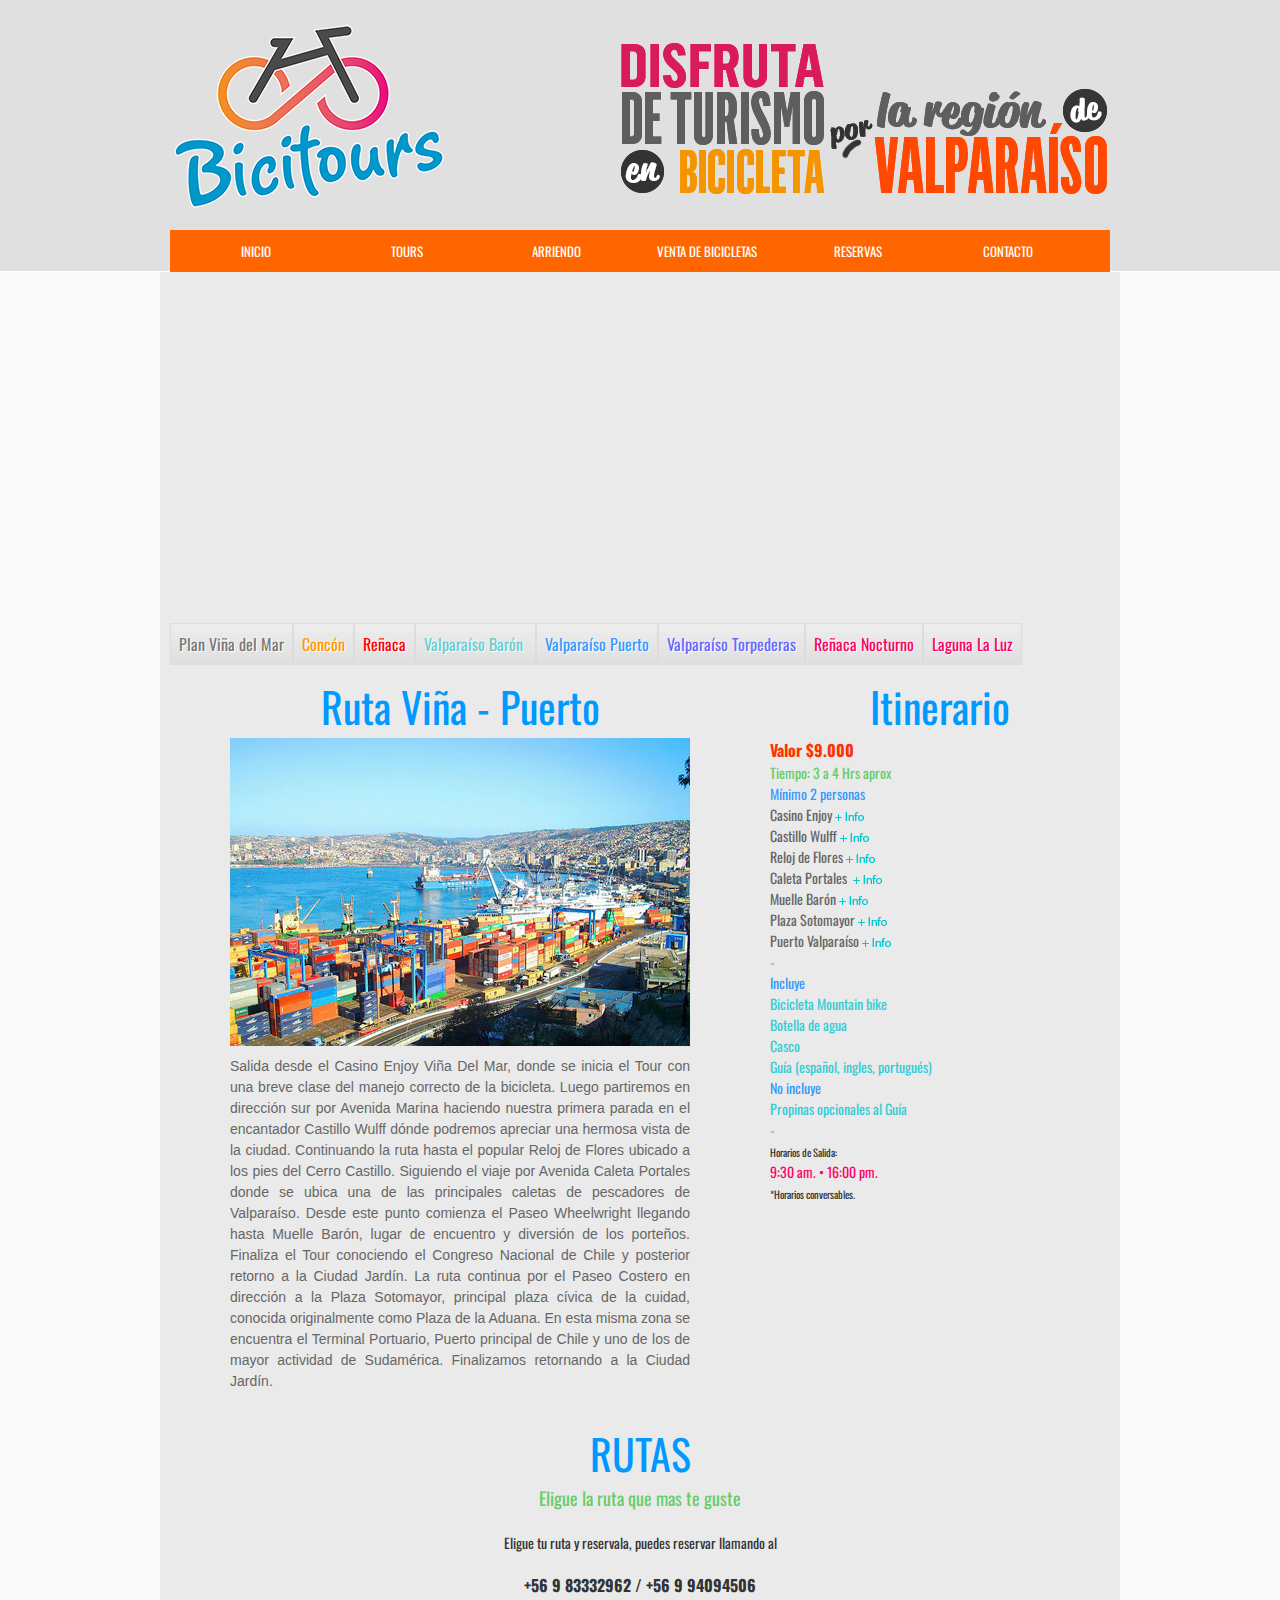
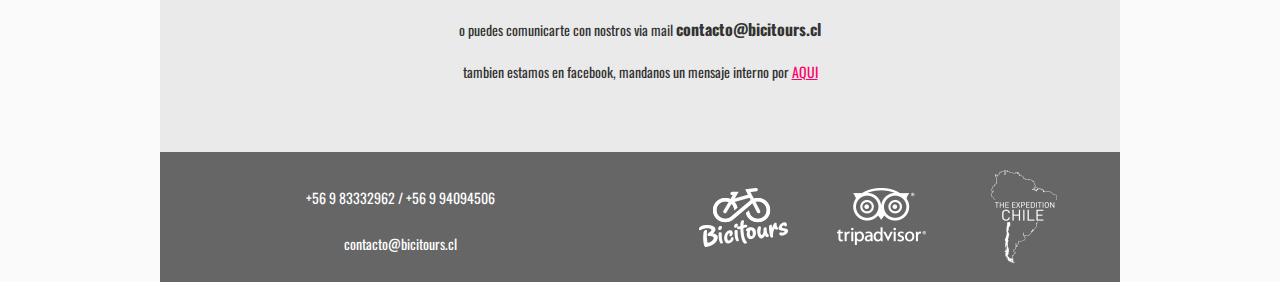
<file: tourpuerto.html>
<!DOCTYPE html PUBLIC "-//W3C//DTD XHTML 1.0 Transitional//EN" "http://www.w3.org/TR/xhtml1/DTD/xhtml1-transitional.dtd">
<html xmlns="http://www.w3.org/1999/xhtml">
<head>
<meta http-equiv="Content-Type" content="text/html; charset=utf-8" />
<meta name="description" content="Tours en bicicletas en Concon, Reñaca, Viña del mar, Valpariso" />
<meta name="keywords" content="Tour, Bike, Bicicletas, Tour en Bicicletas, Viña del Mar, 
Valparaíso" />

<title>Bicitours - tours en bicicleta Con-Con - Reñaca - ViñadelMar - Valparaíso</title>

<link rel="stylesheet" type="text/css" href="css/reset.css"/>
<link rel="stylesheet" type="text/css" href="css/960_16_col.css"/>
<link rel="stylesheet" type="text/css" href="css/text.css"/>
<link rel="stylesheet" type="text/css" href="css/estilo.css"/>

<link href='http://fonts.googleapis.com/css?family=Oswald' rel='stylesheet' type='text/css'>



</head>

<body>


<!--comienzo menu-->



<header id="header_main" class="container_16">

<div id="logo" class="grid_4 push_">
<img src="img/weblogo.png" width="278" height="200" />
</div>

<div id="banner" class="grid_10 push_2">
<img src="img/bannertop.png" width="600" height="200" />

</div>

<div class="clear"></div>




	  <nav id="menu_main" class="grid_16 menu">
  	  <ul>
      <li><a href="index.html">INICIO</a></li>
      <li><a href="tours.html">TOURS</a></li>
      <li><a href="arriendo.html">ARRIENDO</a></li>
      <li><a href="venta.html">VENTA DE BICICLETAS</a></li>
      <li><a href="reserva.html">RESERVAS</a></li>
      <li><a href="contacto.html">CONTACTO</a></li>
      </ul>
 	  </nav>

</header>


<div class="clear"></div>


<section id="contenido_principal" class="container_16 ">

<div id="umapper" class="grid_16 gallery">

<iframe width="940" height="350" frameborder="0" scrolling="no" marginheight="0" marginwidth="0" src="http://www.umapper.com/maps/google/id/145114"></iframe>

</div>
</section>

<div class="clear"></div>

<section id="info_ruta" class="container_16 ">

 
<nav id="menu_ruta" class="grid_16 ">
      <ul>
      <li><a href="tours.html" class="boton_ruta">Plan Viña del Mar</a></li>
      <li><a href="toursconcon.html" class="boton_ruta"> <span class="concon">Concón</span></a></li>
      <li><a href="tourrenaca.html" class="boton_ruta"> <span class="renaca">Reñaca</span></a></li>
      <li><a href="toursbaron.html" class="boton_ruta"> <span class="valpo">Valparaíso Barón</span> </a></li>
      <li><a href="tourpuerto.html" class="boton_ruta"> <span class="puerto">Valparaíso Puerto</span></a></li>
      <li><a href="tourtorpederas.html" class="boton_ruta"> <span class="torpederas">Valparaíso Torpederas</span></a></li>
      <li><a href="renaca_nocturno.html" class="boton_ruta"> <span class="nocturno">Reñaca Nocturno</span></a></li>
      <li><a href="tourlagunalaluz.html" class="boton_ruta"> <span class="laguna">Laguna La Luz</span></a></li>
      
      
      
    </ul>
 	  </nav>

  </div>
        
   <div id="seccion_rutas"  class="grid_10">
   <header> Ruta Viña - Puerto</header>
   <div id="imagen_rutas">
   <img src="img/puerto.jpg" width="460" height="308" alt="puerto" />
   </div>
   
   <article id="texto_rutas" class="grid_8 push_1 alpha" >
   <p>
  Salida desde el Casino Enjoy Viña Del Mar, donde se inicia el Tour con una breve clase del manejo
correcto de la bicicleta. Luego partiremos en dirección sur por Avenida Marina haciendo nuestra
primera parada en el encantador Castillo Wulff dónde podremos apreciar una hermosa vista de la
ciudad. Continuando la ruta hasta el popular Reloj de Flores ubicado a los pies del Cerro Castillo.
Siguiendo el viaje por Avenida Caleta Portales donde se ubica una de las principales caletas de
pescadores de Valparaíso. Desde este punto comienza el Paseo Wheelwright llegando hasta Muelle
Barón, lugar de encuentro y diversión de los porteños. Finaliza el Tour conociendo el Congreso Nacional
de Chile y posterior retorno a la Ciudad Jardín. La ruta continua por el Paseo Costero en dirección a la
Plaza Sotomayor, principal plaza cívica de la cuidad, conocida originalmente como Plaza de la Aduana.
En esta misma zona se encuentra el Terminal Portuario, Puerto principal de Chile y uno de los de mayor
actividad de Sudamérica. Finalizamos retornando a la Ciudad Jardín.
</p>   
   </article>
 
   </div>

  <div id="texto_rutas" class="grid_6">
    
    <header> Itinerario</header>
    <ul>
      <li>
   	  <li><a href="#" class="valor">Valor $9.000</a></li>
        <li><a href="#" class="tiempo"> Tiempo: 3 a 4 Hrs aprox </a></li>
        <li><a href="#" class="itinerario">Mínimo 2 personas</a></li>
        <li><a href="http://www.enjoy.cl/enjoy-vina-del-mar" target="new" class="lugares">  Casino Enjoy<img src="img/vermas.png" width="50" height="15" /></a></li>
        <li> <a href="http://www.fonoguiaviñadelmar.cl/patrimonio-cultural/palacios-y-castillos/castillo-wulff" target="new" class="lugares"> Castillo Wulff<img src="img/vermas.png" width="50" height="15" /></a> </li>
        <li> <a href="http://www.chile.com/secciones/ver_seccion.php?id=107428" target="new" class="lugares"> Reloj de Flores<img src="img/vermas.png" width="50" height="15" /></a></li>
        <li> <a href="http://es.wikipedia.org/wiki/Caleta_Portales" target="new" class="lugares">Caleta Portales <img src="img/vermas.png" width="50" height="15" /></a></li>
        <li> <a href="http://www.turismochile.com/guia/valparaiso/articulos/652" target="new" class="lugares">Muelle Barón<img src="img/vermas.png" width="50" height="15" /> </a></li>
        <li> <a href="http://es.wikipedia.org/wiki/Plaza_Sotomayor" target="new" class="lugares">Plaza Sotomayor<img src="img/vermas.png" width="50" height="15" /></a></li>
       <li> <a href="http://www.puertovalparaiso.cl/WebLectorRealInfo/Tapa.aspx?sitio=49&amp;edicion=75&amp;cuerpo=457" target="new" class="lugares">Puerto Valparaíso<img src="img/vermas.png" width="50" height="15" /></a></li>
     
            <li>-</li>
            
             <li><a href="#" class="itinerario"> Incluye</a></li>

 <li>Bicicleta Mountain bike </li>
 <li>Botella de agua</li>
 <li>Casco</li>
 <li>Guía (español, ingles, portugués)</li>
       
       
        <li><a href="#" class="itinerario"> No incluye </a></li>
        


 <li>Propinas opcionales al Guía</li>
    
     <li>-</li>
    
     <li><a href="#" class="horario"><small>Horarios de Salida:</small></a></li>
        <li><a href="#" class="horario"> 9:30 am.
• 16:00 pm.</a></li>
        <li><a href="#" class="horario"> <small>*Horarios conversables.</small></a></li>
      
    </ul>
	
    
    </div>




<div id="info_rutas" class="grid_16 "  >
  
  	<header>RUTAS</header>
  
 	 <h2> Eligue la ruta que mas te guste</h2>
	 <p> Eligue tu ruta y reservala, puedes reservar llamando al</p> 
        <p><strong>+56 9 83332962 / +56 9 94094506</strong></p>
        <p> o puedes comunicarte con nostros via mail <strong>contacto@bicitours.cl</strong>
    <p> tambien estamos en facebook, mandanos un mensaje interno por 
        <a href="www.facebook.com/bici.tours">AQUI</a></p>
   </div>

</section>
<div class="clear"></div>
<footer id="pie" class="container_16">
<div id="info" class="grid_8">
<p>+56 9 83332962 / +56 9 94094506 </p>  <p>contacto@bicitours.cl</p>
</div>

<div id="logos" class="grid_8">
<img src="img/bici.png" width="100" height="100" />
<img src="img/trip.png" width="100" height="100" />
<img src="img/chile.png" width="100" height="100" />
</div>

</footer>
</body>
</html>


</body>
</html>
</file>
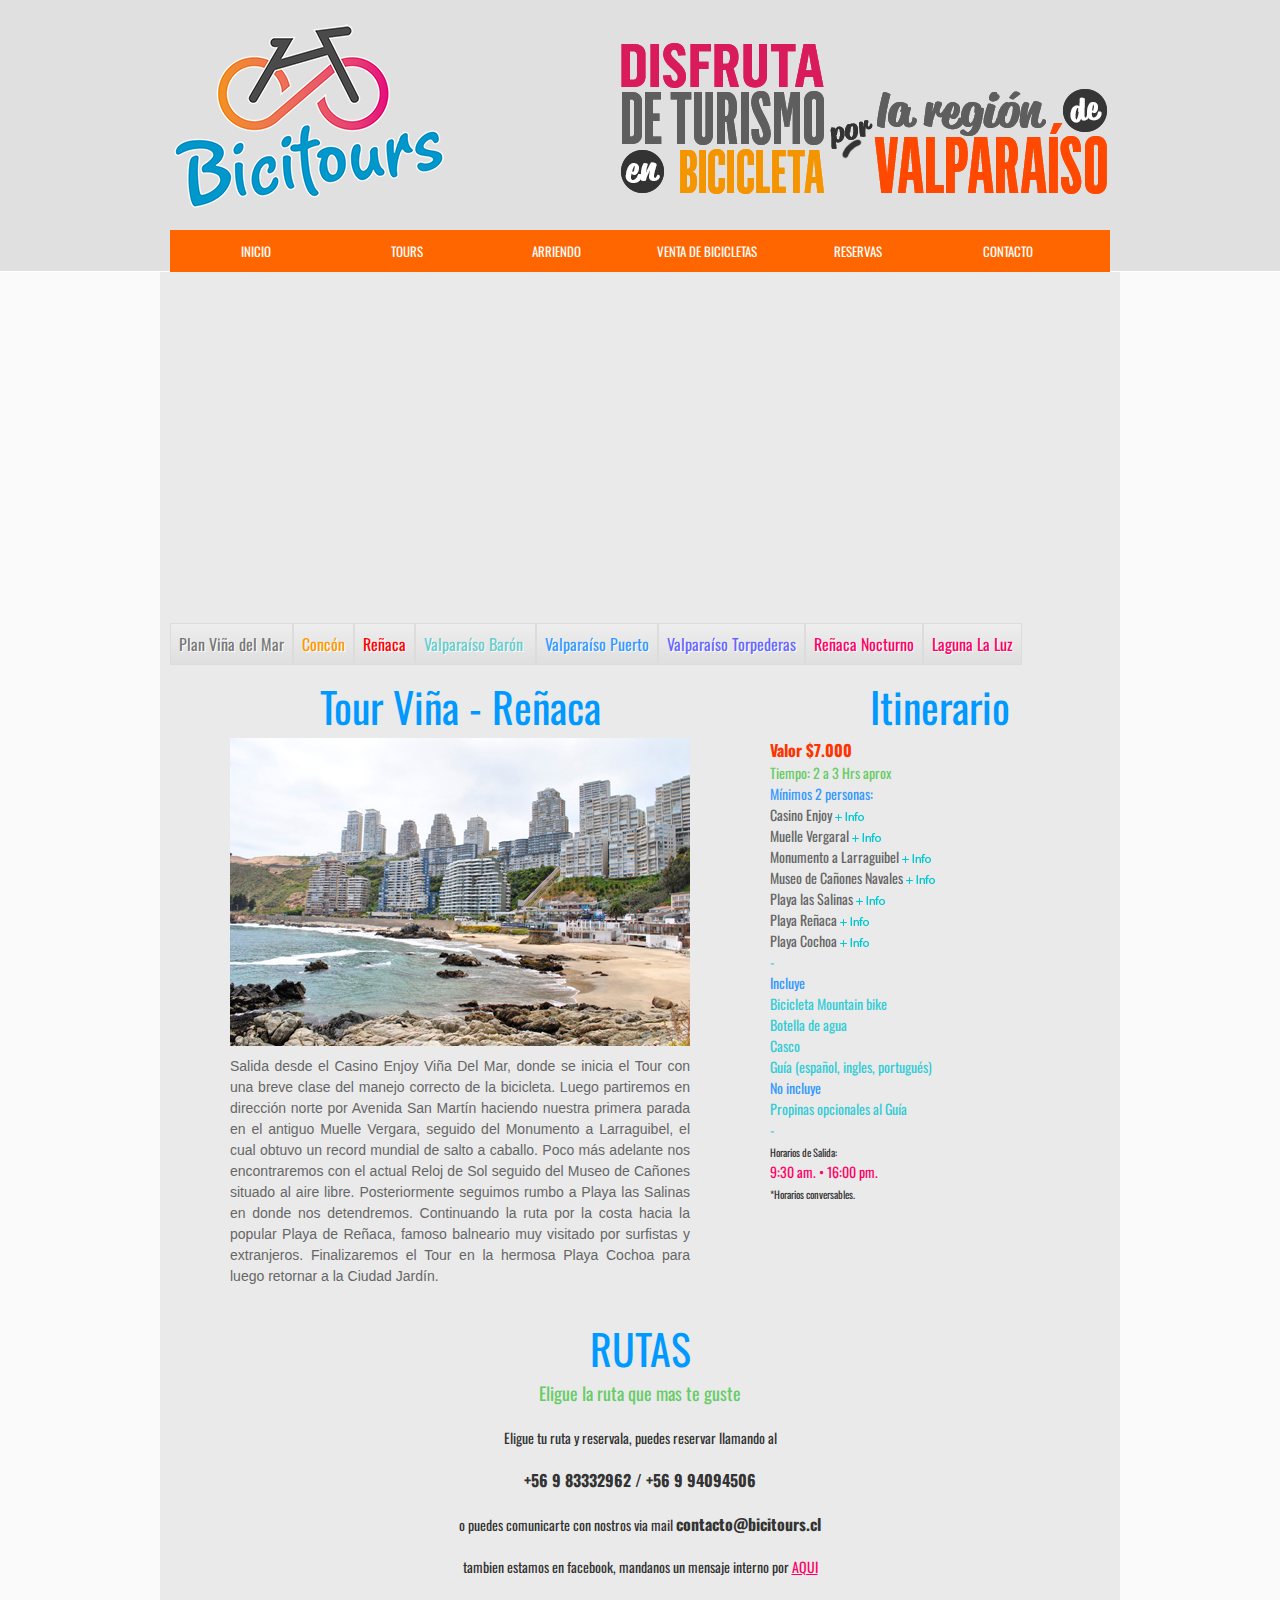
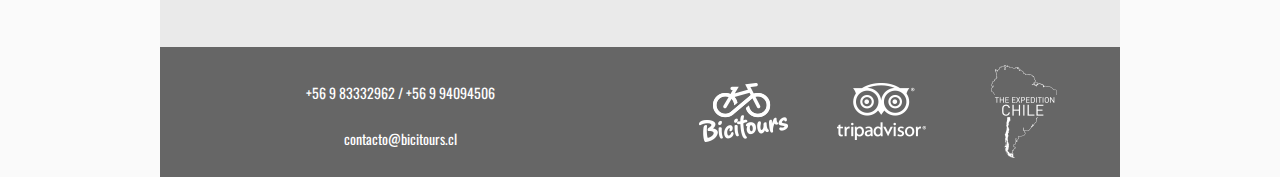
<file: tourrenaca.html>
<!DOCTYPE html PUBLIC "-//W3C//DTD XHTML 1.0 Transitional//EN" "http://www.w3.org/TR/xhtml1/DTD/xhtml1-transitional.dtd">
<html xmlns="http://www.w3.org/1999/xhtml">
<head>
<meta http-equiv="Content-Type" content="text/html; charset=utf-8" />
<meta name="description" content="Tours en bicicletas en Concon, Reñaca, Viña del mar, Valpariso" />
<meta name="keywords" content="Tour, Bike, Bicicletas, Tour en Bicicletas, Viña del Mar, 
Valparaíso" />

<title>Bicitours - tours en bicicleta Con-Con - Reñaca - ViñadelMar - Valparaíso</title>

<link rel="stylesheet" type="text/css" href="css/reset.css"/>
<link rel="stylesheet" type="text/css" href="css/960_16_col.css"/>
<link rel="stylesheet" type="text/css" href="css/text.css"/>
<link rel="stylesheet" type="text/css" href="css/estilo.css"/>

<link href='http://fonts.googleapis.com/css?family=Oswald' rel='stylesheet' type='text/css'>



</head>

<body>


<!--comienzo menu-->



<header id="header_main" class="container_16">

<div id="logo" class="grid_4 push_">
<img src="img/weblogo.png" width="278" height="200" />
</div>

<div id="banner" class="grid_10 push_2">
<img src="img/bannertop.png" width="600" height="200" />

</div>

<div class="clear"></div>




	  <nav id="menu_main" class="grid_16 menu">
  	  <ul>
      <li><a href="index.html">INICIO</a></li>
      <li><a href="tours.html">TOURS</a></li>
      <li><a href="arriendo.html">ARRIENDO</a></li>
      <li><a href="venta.html">VENTA DE BICICLETAS</a></li>
      <li><a href="reserva.html">RESERVAS</a></li>
      <li><a href="contacto.html">CONTACTO</a></li>
      </ul>
 	  </nav>

</header>


<div class="clear"></div>


<section id="contenido_principal" class="container_16 ">

<div id="umapper" class="grid_16 gallery">

<iframe width="940" height="350" frameborder="0" scrolling="no" marginheight="0" marginwidth="0" src="http://www.umapper.com/maps/google/id/145104"></iframe>

</div>
</section>

<div class="clear"></div>

<section id="info_ruta" class="container_16 ">

  <nav id="menu_ruta" class="grid_16 ">
      <ul>
      <li><a href="tours.html" class="boton_ruta">Plan Viña del Mar</a></li>
      <li><a href="toursconcon.html" class="boton_ruta"> <span class="concon">Concón</span></a></li>
      <li><a href="tourrenaca.html" class="boton_ruta"> <span class="renaca">Reñaca</span></a></li>
      <li><a href="toursbaron.html" class="boton_ruta"> <span class="valpo">Valparaíso Barón</span> </a></li>
      <li><a href="tourpuerto.html" class="boton_ruta"> <span class="puerto">Valparaíso Puerto</span></a></li>
      <li><a href="tourtorpederas.html" class="boton_ruta"> <span class="torpederas">Valparaíso Torpederas</span></a></li>
      <li><a href="renaca_nocturno.html" class="boton_ruta"> <span class="nocturno">Reñaca Nocturno</span></a></li>
      <li><a href="tourlagunalaluz.html" class="boton_ruta"> <span class="laguna">Laguna La Luz</span></a></li>
      
      
      
    </ul>
 	  </nav>

  </div>
        
   <div id="seccion_rutas"  class="grid_10">
   <header> Tour Viña - Reñaca</header>
   <div id="imagen_rutas">
   <img src="img/renaca.jpg" width="460" height="308" alt="reñaca" />
   </div>
   
   <article id="texto_rutas" class="grid_8 push_1 alpha" >
   <p>
   Salida desde el Casino Enjoy Viña Del Mar, donde se inicia el Tour con una breve clase del manejo
correcto de la bicicleta. Luego partiremos en dirección norte por Avenida San Martín haciendo nuestra
primera parada en el antiguo Muelle Vergara, seguido del Monumento a Larraguibel, el cual obtuvo
un record mundial de salto a caballo. Poco más adelante nos encontraremos con el actual Reloj de Sol
seguido del Museo de Cañones situado al aire libre. Posteriormente seguimos rumbo a Playa las Salinas
en donde nos detendremos. Continuando la ruta por la costa hacia la popular Playa de Reñaca, famoso
balneario muy visitado por surfistas y extranjeros. Finalizaremos el Tour en la hermosa Playa Cochoa
para luego retornar a la Ciudad Jardín.
</p>   
   </article>
 
   </div>

  <div id="texto_rutas" class="grid_6">
    
    <header> Itinerario</header>
     <ul>
      <li>
   	  <li><a href="#" class="valor">Valor $7.000</a></li>
        <li><a href="#" class="tiempo"> Tiempo: 2 a 3 Hrs aprox </a></li>
        <li><a href="#" class="itinerario"> Mínimos 2 personas:</a></li>
        <li><a href="http://es.wikipedia.org/wiki/Alberto_Larraguibel" target="new" class="lugares">Casino Enjoy<img src="img/vermas.png" width="50" height="15" /></a></li>
        <li> <a href="http://www.fonoguiaviñadelmar.cl/borde-costero/playa-blanca/" target="new" class="lugares"> Muelle Vergaral<img src="img/vermas.png" width="50" height="15" /></a> </li>
        <li> <a href="http://www.fonoguiaviñadelmar.cl/borde-costero/playa-los-canones" target="new" class="lugares"> Monumento a Larraguibel<img src="img/vermas.png" width="50" height="15" /></a></li>
        <li> <a href="http://www.vinadelmar.travel/galeria-fotos/playa-salinas.html" target="new" class="lugares">Museo de Cañones Navales<img src="img/vermas.png" width="50" height="15" /> </a></li>
        <li> <a href="http://www.vinadelmar.travel/galeria-fotos/playa-salinas.html" target="new" class="lugares">Playa las Salinas<img src="img/vermas.png" width="50" height="15" /> </a></li>
        <li> <a href="http://www.vinadelmar.travel/galeria-fotos/playa-renaca.html" target="new" class="lugares">Playa Reñaca<img src="img/vermas.png" width="50" height="15" /> </a></li>
        <li> <a href="http://www.visitevinadelmar.cl/web/index.php/ique-visitar/playas-y-borde-costero/playa-cochoa" target="new" class="lugares">Playa Cochoa<img src="img/vermas.png" width="50" height="15" /></a></li>
       
     
   
        <li>-</li>
        
        <li><a href="#" class="itinerario"> Incluye</a></li>

 <li>Bicicleta Mountain bike </li>
 <li>Botella de agua</li>
 <li>Casco</li>
 <li>Guía (español, ingles, portugués)</li>
       
       
        <li><a href="#" class="itinerario"> No incluye </a></li>
        

 
 <li>Propinas opcionales al Guía</li>
 
 <li>-</li>
    
     <li><a href="#" class="horario"><small>Horarios de Salida:</small></a></li>
        <li><a href="#" class="horario"> 9:30 am.
• 16:00 pm.</a></li>
        <li><a href="#" class="horario"> <small>*Horarios conversables.</small></a></li>
      
    </ul>
	
    
    </div>




<div id="info_rutas" class="grid_16 "  >
  
  	<header>RUTAS</header>
  
 	 <h2> Eligue la ruta que mas te guste</h2>
	 <p> Eligue tu ruta y reservala, puedes reservar llamando al</p> 
        <p><strong>+56 9 83332962 / +56 9 94094506</strong></p>
        <p> o puedes comunicarte con nostros via mail <strong>contacto@bicitours.cl</strong>
    <p> tambien estamos en facebook, mandanos un mensaje interno por 
        <a href="www.facebook.com/bici.tours">AQUI</a></p>
   </div>
  

  
 


</section>
<div class="clear"></div>
<footer id="pie" class="container_16">
<div id="info" class="grid_8">
<p>+56 9 83332962 / +56 9 94094506 </p>  <p>contacto@bicitours.cl</p>
</div>

<div id="logos" class="grid_8">
<img src="img/bici.png" width="100" height="100" />
<img src="img/trip.png" width="100" height="100" />
<img src="img/chile.png" width="100" height="100" />
</div>

</footer>
</body>
</html>


</body>
</html>
</file>
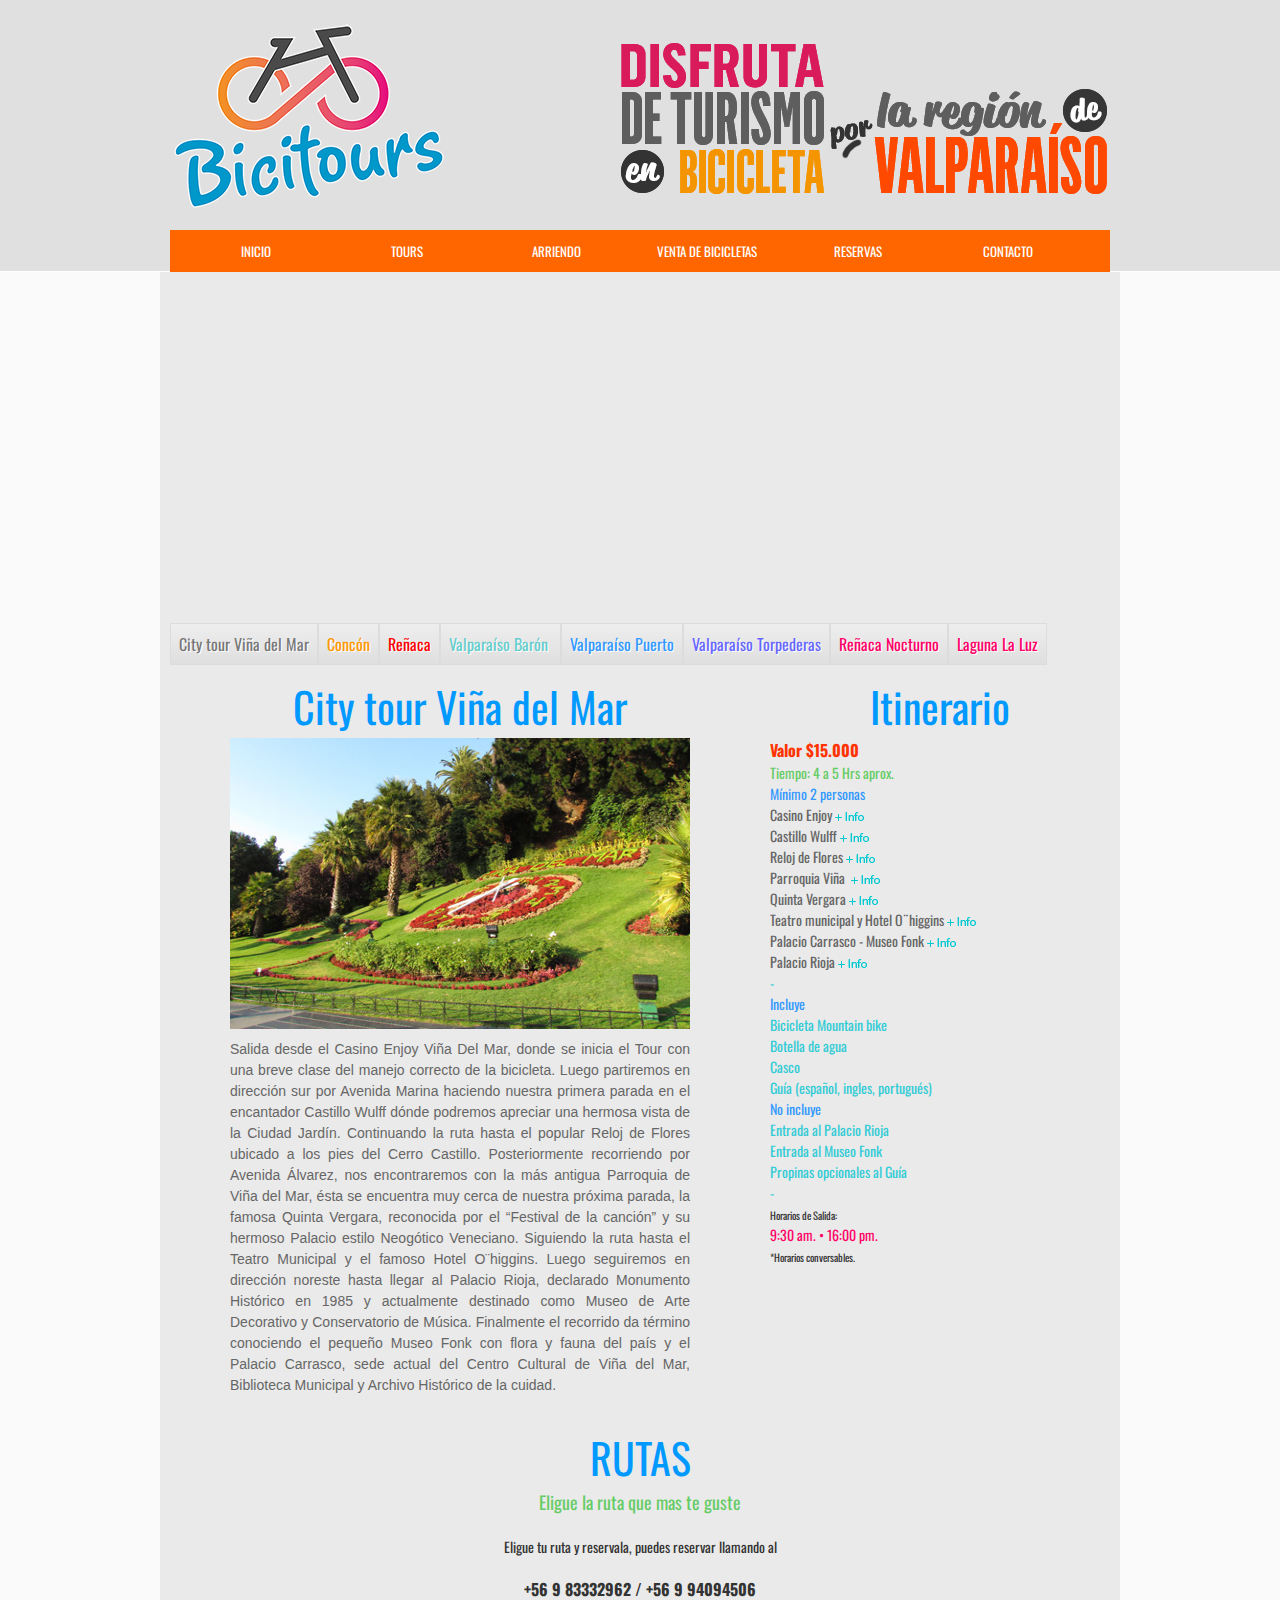
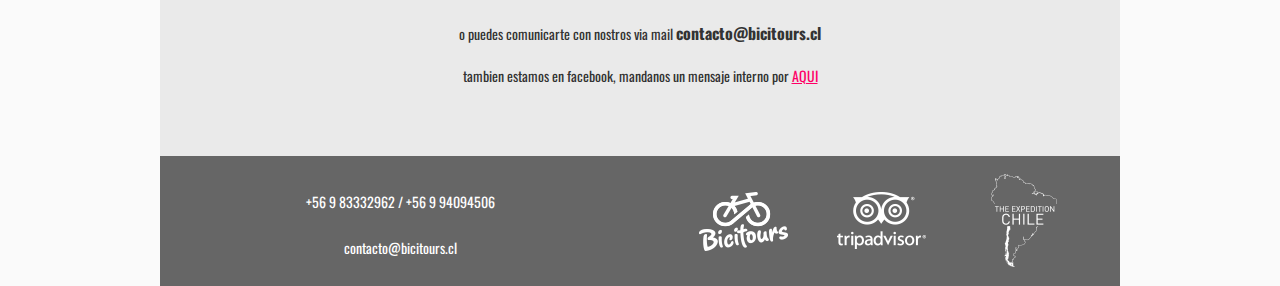
<file: tours.html>
<!DOCTYPE html PUBLIC "-//W3C//DTD XHTML 1.0 Transitional//EN" "http://www.w3.org/TR/xhtml1/DTD/xhtml1-transitional.dtd">
<html xmlns="http://www.w3.org/1999/xhtml">
<head>
<meta http-equiv="Content-Type" content="text/html; charset=utf-8" />
<meta name="description" content="Tours en bicicletas en Concon, Reñaca, Viña del mar, Valpariso" />
<meta name="keywords" content="Tour, Bike, Bicicletas, Tour en Bicicletas, Viña del Mar, 
Valparaíso" />

<title>Bicitours - tours en bicicleta Con-Con - Reñaca - ViñadelMar - Valparaíso</title>

<link rel="stylesheet" type="text/css" href="css/reset.css"/>
<link rel="stylesheet" type="text/css" href="css/960_16_col.css"/>

<link rel="stylesheet" type="text/css" href="css/text.css"/>
<link rel="stylesheet" type="text/css" href="css/estilo.css"/>
<link href='http://fonts.googleapis.com/css?family=Oswald' rel='stylesheet' type='text/css'>



</head>

<body>


<!--comienzo menu-->



<header id="header_main" class="container_16">

<div id="logo" class="grid_4 push_"> <a href="index.html"><img src="img/weblogo.png" width="278" height="200" /></a>
</div>

<div id="banner" class="grid_10 push_2">
<img src="img/bannertop.png" width="600" height="200" />

</div>

<div class="clear"></div>




	  <nav id="menu_main" class="grid_16 menu">
  	  <ul>
      <li><a href="index.html">INICIO</a></li>
      <li><a href="tours.html">TOURS</a></li>
      <li><a href="arriendo.html">ARRIENDO</a></li>
      <li><a href="venta.html">VENTA DE BICICLETAS</a></li>
      <li><a href="reserva.html">RESERVAS</a></li>
      <li><a href="contacto.html">CONTACTO</a></li>
      </ul>
 	  </nav>

</header>


<div class="clear"></div>


<section id="contenido_principal" class="container_16 ">

<div id="umapper" class="grid_16 gallery">

<iframe width="940" height="350" frameborder="0" scrolling="no" marginheight="0" marginwidth="0" src="http://www.umapper.com/maps/google/id/144361"></iframe>

</div>
</section>

<div class="clear"></div>

<section id="info_ruta" class="container_16 ">

 
  <nav id="menu_ruta" class="grid_16 ">
      <ul>
      <li><a href="tours.html" class="boton_ruta">City tour Viña del Mar</a></li>
      <li><a href="toursconcon.html" class="boton_ruta"> <span class="concon">Concón</span></a></li>
      <li><a href="tourrenaca.html" class="boton_ruta"> <span class="renaca">Reñaca</span></a></li>
      <li><a href="toursbaron.html" class="boton_ruta"> <span class="valpo">Valparaíso Barón</span> </a></li>
      <li><a href="tourpuerto.html" class="boton_ruta"> <span class="puerto">Valparaíso Puerto</span></a></li>
      <li><a href="tourtorpederas.html" class="boton_ruta"> <span class="torpederas">Valparaíso Torpederas</span></a></li>
      <li><a href="renaca_nocturno.html" class="boton_ruta"> <span class="nocturno">Reñaca Nocturno</span></a></li>
      <li><a href="tourlagunalaluz.html" class="boton_ruta"> <span class="laguna">Laguna La Luz</span></a></li>
      
      
      
    </ul>
 	  </nav>

  </div>
        
   <div id="seccion_rutas"  class="grid_10">
   <header> City tour Viña del Mar</header>
   <div id="imagen_rutas">
   <img src="img/vina.jpg" width="460" height="291" alt="viña" />
   </div>
   <article id="texto_rutas" class="grid_8 push_1 alpha" >
   <p>
   Salida desde el Casino Enjoy Viña Del Mar, donde se inicia el Tour con una breve clase del manejo
correcto de la bicicleta. Luego partiremos en dirección sur por Avenida Marina haciendo nuestra
primera parada en el encantador Castillo Wulff dónde podremos apreciar una hermosa vista de la
Ciudad Jardín. Continuando la ruta hasta el popular Reloj de Flores ubicado a los pies del Cerro Castillo.
Posteriormente recorriendo por Avenida Álvarez, nos encontraremos con la más antigua Parroquia
de Viña del Mar, ésta se encuentra muy cerca de nuestra próxima parada, la famosa Quinta Vergara,
reconocida por el “Festival de la canción” y su hermoso Palacio estilo Neogótico Veneciano. Siguiendo
la ruta hasta el Teatro Municipal y el famoso Hotel O¨higgins. Luego seguiremos en dirección noreste
hasta llegar al Palacio Rioja, declarado Monumento Histórico en 1985 y actualmente destinado como
Museo de Arte Decorativo y Conservatorio de Música. Finalmente el recorrido da término conociendo el
pequeño Museo Fonk con flora y fauna del país y el Palacio Carrasco, sede actual del Centro Cultural de
Viña del Mar, Biblioteca Municipal y Archivo Histórico de la cuidad.
</p>   
   </article>
 
   </div>

  <div id="texto_rutas" class="grid_6">
    
    <header> Itinerario</header>
    <ul>
      <li>
   	  
      
      <li><a href="#" class="valor">Valor $15.000</a></li>
        <li><a href="#" class="tiempo"> Tiempo: 4 a 5 Hrs aprox.</a></li>
        <li><a href="#" class="itinerario"> Mínimo 2 personas</a></li>
        <li><a href="http://www.enjoy.cl/enjoy-vina-del-mar" target="new" class="lugares">  Casino Enjoy<img src="img/vermas.png" width="50" height="15" /></a></li>
        <li> <a href="http://www.fonoguiaviñadelmar.cl/patrimonio-cultural/palacios-y-castillos/castillo-wulff" target="new" class="lugares"> Castillo Wulff<img src="img/vermas.png" width="50" height="15" /></a> </li>
        <li> <a href="http://www.chile.com/secciones/ver_seccion.php?id=107428" target="new" class="lugares"> Reloj de Flores<img src="img/vermas.png" width="50" height="15" /></a></li>
        <li> <a href="http://www.fonoguiaviñadelmar.cl/patrimonio-cultural/edificios-de-interes/parroquia-de-vina-del-mar-nuestra-senora-de-dolores" target="new" class="lugares">Parroquia Viña <img src="img/vermas.png" width="50" height="15" /></a></li>
        <li> <a href="http://es.wikipedia.org/wiki/Quinta_Vergara" target="new" class="lugares">Quinta Vergara<img src="img/vermas.png" width="50" height="15" /> </a></li>
        <li> <a href="http://www.fonoguiaviñadelmar.cl/patrimonio-cultural/edificios-de-interes/teatro-municipal" target="new" class="lugares">Teatro municipal y Hotel O¨higgins<img src="img/vermas.png" width="50" height="15" /></a></li>
        <li> <a href="http://www.museofonck.cl/" target="new" class="lugares">Palacio Carrasco - Museo Fonk<img src="img/vermas.png" width="50" height="15" /></a> </li>
        <li> <a href="http://www.patrimoniovina.cl/index.php?ir=pags/det_espatr_rioja.php" target="new" class="lugares">Palacio Rioja<img src="img/vermas.png" width="50" height="15" /></a></li>
        <li>-</li>
        
        <li><a href="#" class="itinerario"> Incluye</a></li>

 <li>Bicicleta Mountain bike </li>
 <li>Botella de agua</li>
 <li>Casco</li>
 <li>Guía (español, ingles, portugués)</li>
       
       
        <li><a href="#" class="itinerario"> No incluye </a></li>
        

 <li>Entrada al Palacio Rioja</li>
 <li>Entrada al Museo Fonk</li>
 <li>Propinas opcionales al Guía</li>
     
    
     <li>-</li>
    
     <li><a href="#" class="horario"><small>Horarios de Salida:</small></a></li>
        <li><a href="#" class="horario"> 9:30 am.
• 16:00 pm.</a></li>
        <li><a href="#" class="horario"> <small>*Horarios conversables.</small></a></li>
        
        
      
      
      
    </ul>
	
    
    </div>




<div id="info_rutas" class="grid_16 "  >
  
  	<header>RUTAS</header>
  
 	 <h2> Eligue la ruta que mas te guste</h2>
	 <p> Eligue tu ruta y reservala, puedes reservar llamando al</p> 
        <p><strong>+56 9 83332962 / +56 9 94094506</strong></p>
        <p> o puedes comunicarte con nostros via mail <strong>contacto@bicitours.cl</strong>
    <p> tambien estamos en facebook, mandanos un mensaje interno por 
        <a href="www.facebook.com/bici.tours">AQUI</a></p>
   </div>

</section>
<div class="clear"></div>
<footer id="pie" class="container_16">
<div id="info" class="grid_8">
<p>+56 9 83332962 / +56 9 94094506 </p>  <p>contacto@bicitours.cl</p>
</div>

<div id="logos" class="grid_8">
<img src="img/bici.png" width="100" height="100" />
<img src="img/trip.png" width="100" height="100" />
<img src="img/chile.png" width="100" height="100" />
</div>

</footer>
</body>
</html>


</body>
</html>
</file>
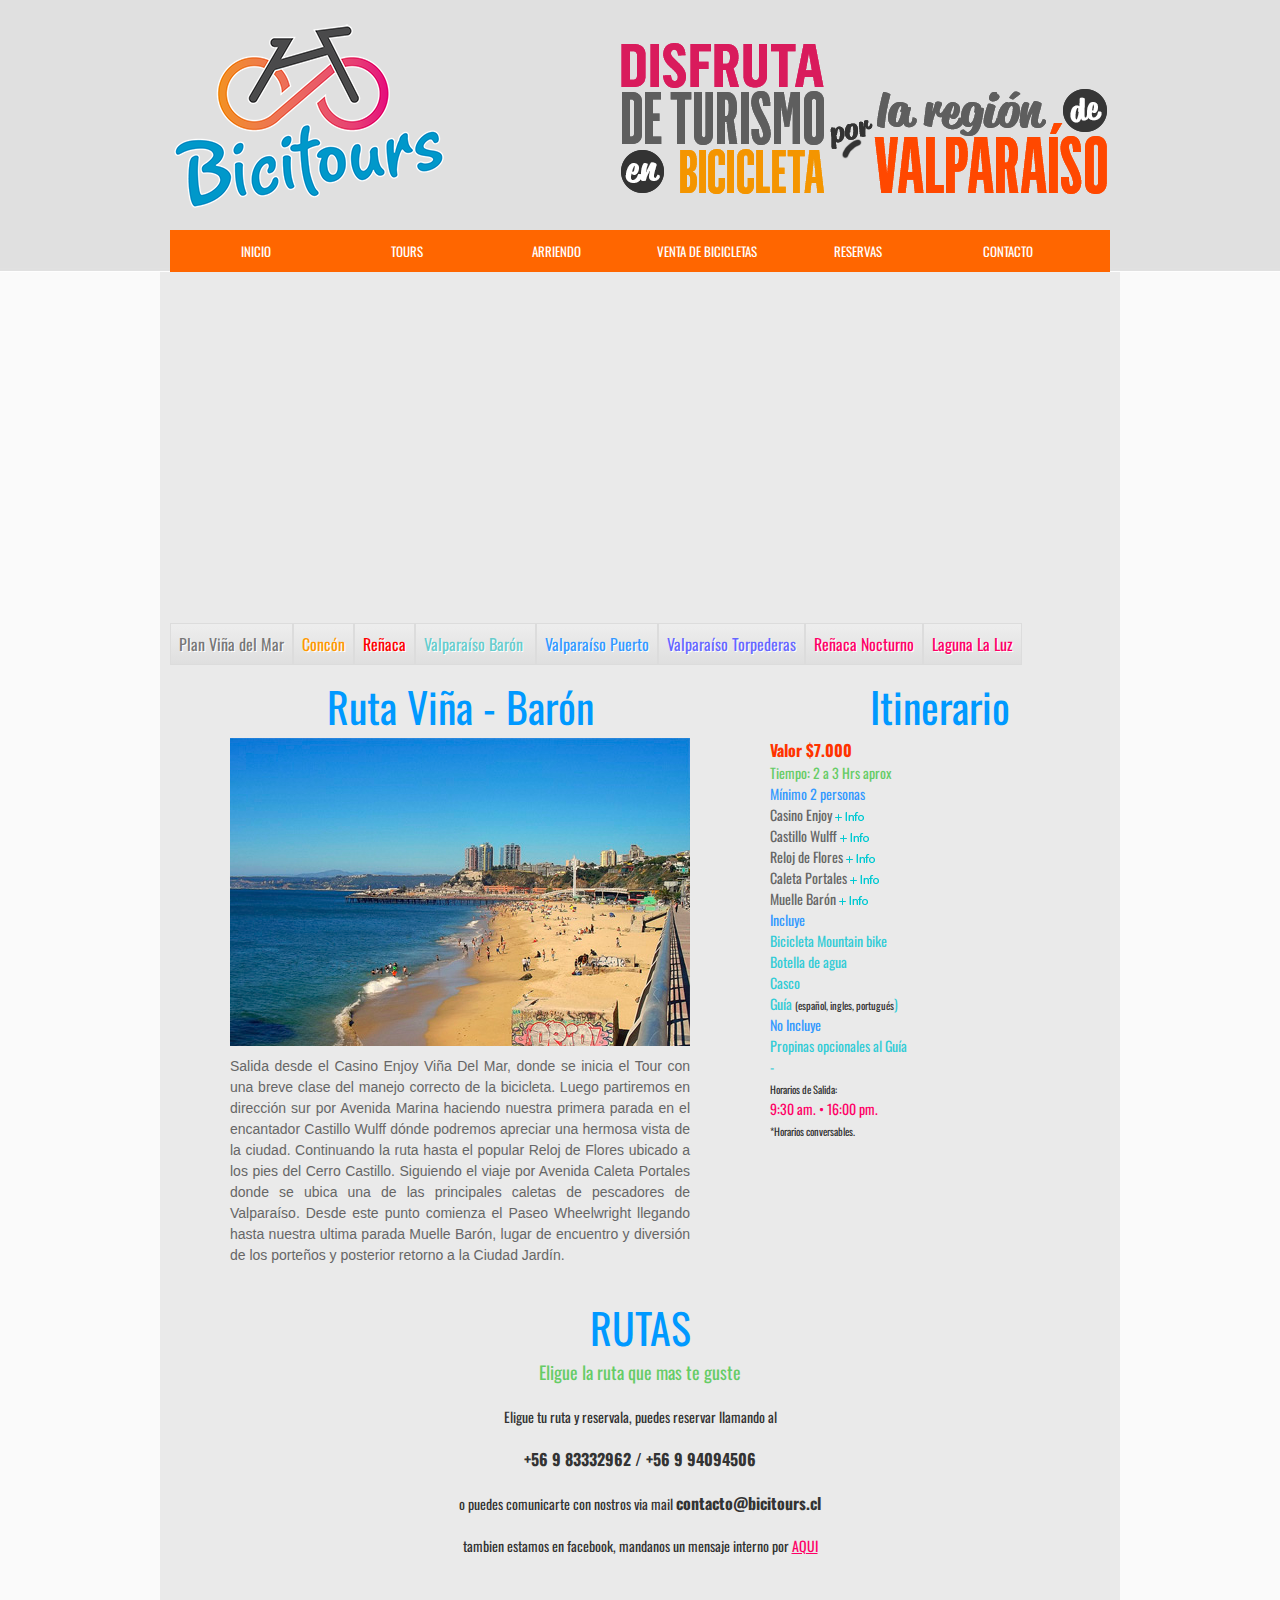
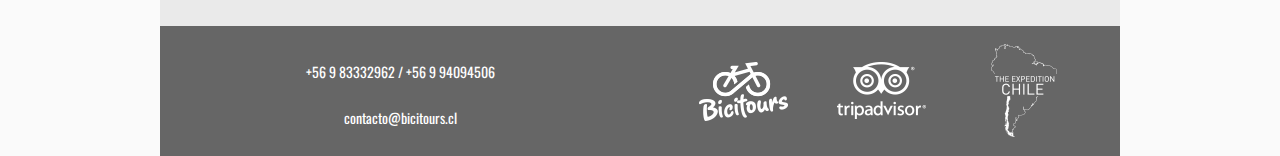
<file: toursbaron.html>
<!DOCTYPE html PUBLIC "-//W3C//DTD XHTML 1.0 Transitional//EN" "http://www.w3.org/TR/xhtml1/DTD/xhtml1-transitional.dtd">
<html xmlns="http://www.w3.org/1999/xhtml">
<head>
<meta http-equiv="Content-Type" content="text/html; charset=utf-8" />
<meta name="description" content="Tours en bicicletas en Concon, Reñaca, Viña del mar, Valpariso, Disfruta de turismo en Bicicleta por la Región de Valparaíso" />
<meta name="keywords" content="Tour, Bike, Bicicletas, Tour en Bicicletas, Viña del Mar, 
Valparaíso, Concon, Reñaca, City tour, Citytour"  />

<title>Bicitours - tours en bicicleta Con-Con - Reñaca - ViñadelMar - Valparaíso</title>

<link rel="stylesheet" type="text/css" href="css/reset.css"/>
<link rel="stylesheet" type="text/css" href="css/960_16_col.css"/>
<link rel="stylesheet" type="text/css" href="css/text.css"/>
<link rel="stylesheet" type="text/css" href="css/estilo.css"/>

<link href='http://fonts.googleapis.com/css?family=Oswald' rel='stylesheet' type='text/css'>



</head>

<body>


<!--comienzo menu-->



<header id="header_main" class="container_16">

<div id="logo" class="grid_4 push_">
<img src="img/weblogo.png" width="278" height="200" />
</div>

<div id="banner" class="grid_10 push_2">
<img src="img/bannertop.png" width="600" height="200" />

</div>

<div class="clear"></div>




	 <nav id="menu_main" class="grid_16 menu">
  	  <ul>
      <li><a href="index.html">INICIO</a></li>
      <li><a href="tours.html">TOURS</a></li>
      <li><a href="arriendo.html">ARRIENDO</a></li>
      <li><a href="venta.html">VENTA DE BICICLETAS</a></li>
      <li><a href="reserva.html">RESERVAS</a></li>
      <li><a href="contacto.html">CONTACTO</a></li>
      </ul>
 	  </nav>

</header>


<div class="clear"></div>


<section id="contenido_principal" class="container_16 ">

<div id="umapper" class="grid_16 gallery">

<iframe width="940" height="350" frameborder="0" scrolling="no" marginheight="0" marginwidth="0" src="http://www.umapper.com/maps/google/id/145081"></iframe>

</div>
</section>

<div class="clear"></div>

<section id="info_ruta" class="container_16 ">

  <nav id="menu_ruta" class="grid_16 ">
      <ul>
      <li><a href="tours.html" class="boton_ruta">Plan Viña del Mar</a></li>
      <li><a href="toursconcon.html" class="boton_ruta"> <span class="concon">Concón</span></a></li>
      <li><a href="tourrenaca.html" class="boton_ruta"> <span class="renaca">Reñaca</span></a></li>
      <li><a href="toursbaron.html" class="boton_ruta"> <span class="valpo">Valparaíso Barón</span> </a></li>
      <li><a href="tourpuerto.html" class="boton_ruta"> <span class="puerto">Valparaíso Puerto</span></a></li>
      <li><a href="tourtorpederas.html" class="boton_ruta"> <span class="torpederas">Valparaíso Torpederas</span></a></li>
      <li><a href="tourtorpederas.html" class="boton_ruta"> <span class="nocturno">Reñaca Nocturno</span></a></li>
      <li><a href="tourtorpederas.html" class="boton_ruta"> <span class="laguna">Laguna La Luz</span></a></li>
      
      
      
    </ul>
 	  </nav>

  </div>
        
   <div id="seccion_rutas"  class="grid_10">
   <header> Ruta Viña - Barón</header>
   <div id="imagen_rutas">
   <img src="img/baron.jpg" width="460" height="308" alt="baron" />
   </div>
   
 	<article id="texto_rutas" class="grid_8 push_1 alpha" >
   <p>
   Salida desde el Casino Enjoy Viña Del Mar, donde se inicia el Tour con una breve clase del manejo
correcto de la bicicleta. Luego partiremos en dirección sur por Avenida Marina haciendo nuestra
primera parada en el encantador Castillo Wulff dónde podremos apreciar una hermosa vista de la
ciudad. Continuando la ruta hasta el popular Reloj de Flores ubicado a los pies del Cerro Castillo.
Siguiendo el viaje por Avenida Caleta Portales donde se ubica una de las principales caletas de
pescadores de Valparaíso. Desde este punto comienza el Paseo Wheelwright llegando hasta nuestra
ultima parada Muelle Barón, lugar de encuentro y diversión de los porteños y posterior retorno a la
Ciudad Jardín.
</p>   
   </article>
   </div>

  <div id="texto_rutas" class="grid_6">
    
    <header> Itinerario</header>
    <ul>
      <li>
   	  <li><a href="" class="valor">Valor $7.000</a></li>
        <li><a href="" class="tiempo"> Tiempo: 2 a 3 Hrs aprox </a></li>
        <li><a href="" class="itinerario">Mínimo 2 personas</a></li>
        <li><a href="http://www.enjoy.cl/enjoy-vina-del-mar" target="new" class="lugares">  Casino Enjoy<img src="img/vermas.png" width="50" height="15" /></a></li>
        <li> <a href="http://www.fonoguiaviñadelmar.cl/patrimonio-cultural/palacios-y-castillos/castillo-wulff" target="new" class="lugares"> Castillo Wulff<img src="img/vermas.png" width="50" height="15" /></a> </li>
        <li> <a href="http://www.chile.com/secciones/ver_seccion.php?id=107428" target="new" class="lugares"> Reloj de Flores<img src="img/vermas.png" width="50" height="15" /></a></li>
        <li> <a href="http://es.wikipedia.org/wiki/Caleta_Portales" target="new" class="lugares">Caleta Portales<img src="img/vermas.png" width="50" height="15" /> </a></li>
        <li> <a href="http://www.turismochile.com/guia/valparaiso/articulos/652" target="new" class="lugares">Muelle Barón<img src="img/vermas.png" width="50" height="15" /> </a></li>
        
<li><a href="" class="itinerario">Incluye</a></li>

<li>Bicicleta Mountain bike</li>
<li>Botella de agua</li>
<li>Casco</li>
<li>Guía <small>(español, ingles, portugués</small>)</li>

<li><a href="" class="itinerario"> No Incluye</a></li>

<li>Propinas opcionales al Guía</li>
     
    
        <li>-</li>
    
     <li><a href="#" class="horario"><small>Horarios de Salida:</small></a></li>
        <li><a href="#" class="horario"> 9:30 am.
• 16:00 pm.</a></li>
        <li><a href="#" class="horario"> <small>*Horarios conversables.</small></a></li>
      
    </ul>
	
    
    </div>




<div id="info_rutas" class="grid_16 "  >
  
  	<header>RUTAS</header>
  
 	 <h2> Eligue la ruta que mas te guste</h2>
	 <p> Eligue tu ruta y reservala, puedes reservar llamando al</p> 
        <p><strong>+56 9 83332962 / +56 9 94094506</strong></p>
        <p> o puedes comunicarte con nostros via mail <strong>contacto@bicitours.cl</strong>
    <p> tambien estamos en facebook, mandanos un mensaje interno por 
        <a href="www.facebook.com/bici.tours">AQUI</a></p>
   </div>
  


</section>
<div class="clear"></div>
<footer id="pie" class="container_16">
<div id="info" class="grid_8">
<p>+56 9 83332962 / +56 9 94094506 </p>  <p>contacto@bicitours.cl</p>
</div>

<div id="logos" class="grid_8">
<img src="img/bici.png" width="100" height="100" />
<img src="img/trip.png" width="100" height="100" />
<img src="img/chile.png" width="100" height="100" />
</div>

</footer>
</body>
</html>


</body>
</html>
</file>
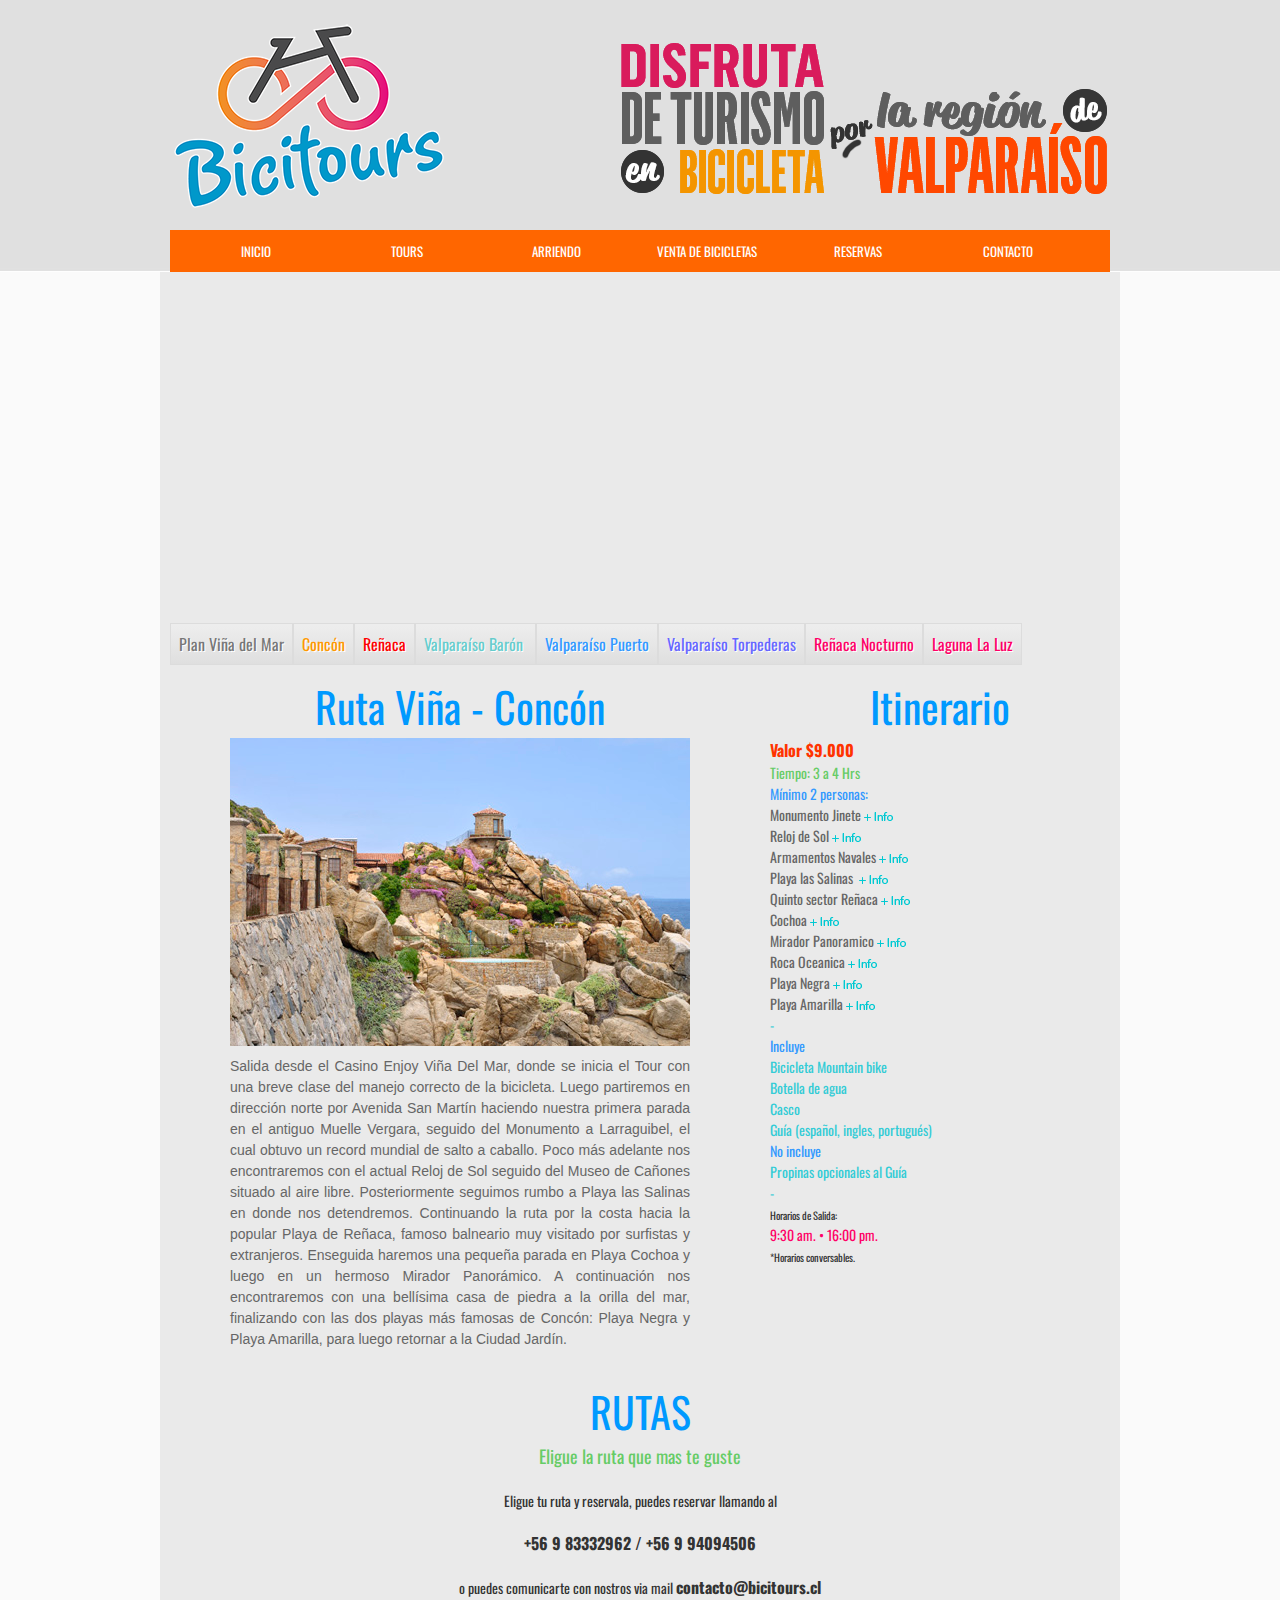
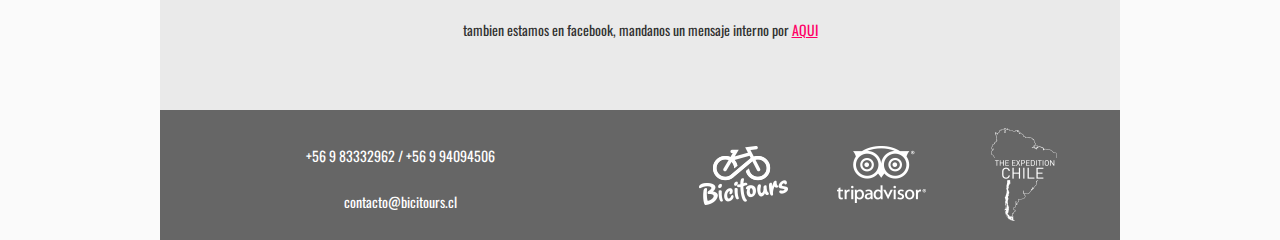
<file: toursconcon.html>
<!DOCTYPE html PUBLIC "-//W3C//DTD XHTML 1.0 Transitional//EN" "http://www.w3.org/TR/xhtml1/DTD/xhtml1-transitional.dtd">
<html xmlns="http://www.w3.org/1999/xhtml">
<head>
<meta http-equiv="Content-Type" content="text/html; charset=utf-8" />
<meta name="description" content="Tours en bicicletas en Concon, Reñaca, Viña del mar, Valpariso" />
<meta name="keywords" content="Tour, Bike, Bicicletas, Tour en Bicicletas, Viña del Mar, 
Valparaíso" />

<title>Bicitours - tours en bicicleta Con-Con - Reñaca - ViñadelMar - Valparaíso</title>

<link rel="stylesheet" type="text/css" href="css/reset.css"/>
<link rel="stylesheet" type="text/css" href="css/960_16_col.css"/>
<link rel="stylesheet" type="text/css" href="css/text.css"/>
<link rel="stylesheet" type="text/css" href="css/estilo.css"/>

<link href='http://fonts.googleapis.com/css?family=Oswald' rel='stylesheet' type='text/css'>



</head>

<body>


<!--comienzo menu-->



<header id="header_main" class="container_16">

<div id="logo" class="grid_4 push_">
<img src="img/weblogo.png" width="278" height="200" />
</div>

<div id="banner" class="grid_10 push_2">
<img src="img/bannertop.png" width="600" height="200" />

</div>

<div class="clear"></div>




	  <nav id="menu_main" class="grid_16 menu">
  	  <ul>
      <li><a href="index.html">INICIO</a></li>
      <li><a href="tours.html">TOURS</a></li>
      <li><a href="arriendo.html">ARRIENDO</a></li>
      <li><a href="venta.html">VENTA DE BICICLETAS</a></li>
      <li><a href="reserva.html">RESERVAS</a></li>
      <li><a href="contacto.html">CONTACTO</a></li>
      </ul>
 	  </nav>

</header>


<div class="clear"></div>


<section id="contenido_principal" class="container_16 ">

<div id="umapper" class="grid_16 gallery">

<iframe width="940" height="350" frameborder="0" scrolling="no" marginheight="0" marginwidth="0" src="http://www.umapper.com/maps/google/id/145077"></iframe>

</div>
</section>

<div class="clear"></div>

<section id="info_ruta" class="container_16 ">

  <nav id="menu_ruta" class="grid_16 ">
      <ul>
      <li><a href="tours.html" class="boton_ruta">Plan Viña del Mar</a></li>
      <li><a href="toursconcon.html" class="boton_ruta"> <span class="concon">Concón</span></a></li>
      <li><a href="tourrenaca.html" class="boton_ruta"> <span class="renaca">Reñaca</span></a></li>
      <li><a href="toursbaron.html" class="boton_ruta"> <span class="valpo">Valparaíso Barón</span> </a></li>
      <li><a href="tourpuerto.html" class="boton_ruta"> <span class="puerto">Valparaíso Puerto</span></a></li>
      <li><a href="tourtorpederas.html" class="boton_ruta"> <span class="torpederas">Valparaíso Torpederas</span></a></li>
      <li><a href="renaca_nocturno.html" class="boton_ruta"> <span class="nocturno">Reñaca Nocturno</span></a></li>
      <li><a href="tourlagunalaluz.html" class="boton_ruta"> <span class="laguna">Laguna La Luz</span></a></li>
      
      
      
    </ul>
  </nav>

  </div>
        
   <div id="seccion_rutas"  class="grid_10">
   <header>Ruta Viña - Concón</header>
   <div id="imagen_rutas">
  <img src="img/concon.jpg" width="460" height="308" alt="concon" />
   
   </div>
   
   <article id="texto_rutas" class="grid_8 push_1 alpha" >
   <p>
  Salida desde el Casino Enjoy Viña Del Mar, donde se inicia el Tour con una breve clase del manejo
correcto de la bicicleta. Luego partiremos en dirección norte por Avenida San Martín haciendo nuestra
primera parada en el antiguo Muelle Vergara, seguido del Monumento a Larraguibel, el cual obtuvo
un record mundial de salto a caballo. Poco más adelante nos encontraremos con el actual Reloj de
Sol seguido del Museo de Cañones situado al aire libre. Posteriormente seguimos rumbo a Playa las
Salinas en donde nos detendremos. Continuando la ruta por la costa hacia la popular Playa de Reñaca,
famoso balneario muy visitado por surfistas y extranjeros. Enseguida haremos una pequeña parada en
Playa Cochoa y luego en un hermoso Mirador Panorámico. A continuación nos encontraremos con una
bellísima casa de piedra a la orilla del mar, finalizando con las dos playas más famosas de Concón: Playa
Negra y Playa Amarilla, para luego retornar a la Ciudad Jardín.
</p>   
   </article>
 
   </div>

  <div id="texto_rutas" class="grid_6">
    
    <header>Itinerario </header>
    <ul>
      <li>
   	  <li><a href="#" class="valor">Valor $9.000</a></li>
        <li><a href="#" class="tiempo"> Tiempo: 3 a 4 Hrs </a></li>
        <li><a href="#" class="itinerario"> Mínimo 2 personas:</a></li>
        <li><a href="http://es.wikipedia.org/wiki/Alberto_Larraguibel" target="new" class="lugares">  Monumento Jinete<img src="img/vermas.png" width="50" height="15" /></a></li>
        <li> <a href="http://www.fonoguiaviñadelmar.cl/borde-costero/playa-blanca/" target="new" class="lugares"> Reloj de Sol<img src="img/vermas.png" width="50" height="15" /></a> </li>
        <li> <a href="http://www.fonoguiaviñadelmar.cl/borde-costero/playa-los-canones" target="new" class="lugares"> Armamentos Navales<img src="img/vermas.png" width="50" height="15" /></a></li>
        <li> <a href="http://www.vinadelmar.travel/galeria-fotos/playa-salinas.html" target="new" class="lugares">Playa las Salinas <img src="img/vermas.png" width="50" height="15" /></a></li>
        <li> <a href="http://www.vinadelmar.travel/galeria-fotos/playa-renaca.html" target="new" class="lugares">Quinto sector Reñaca<img src="img/vermas.png" width="50" height="15" /> </a></li>
        <li> <a href="http://www.visitevinadelmar.cl/web/index.php/ique-visitar/playas-y-borde-costero/playa-cochoa" target="new" class="lugares">Cochoa<img src="img/vermas.png" width="50" height="15" /></a></li>
        <li> <a href="http://www.concon.cl/turismo-en-concon/principales-atractivos/item/73-borde-costero.html" target="new" class="lugares">Mirador Panoramico<img src="img/vermas.png" width="50" height="15" /></a> </li>
        <li> <a href="http://www.concon.cl/turismo-en-concon/principales-atractivos/item/75-roca-oceánica-santuario-de-la-naturaleza.html" target="new" class="lugares">Roca Oceanica<img src="img/vermas.png" width="50" height="15" /></a></li>
      <li> <a href="http://www.concon.cl/turismo-en-concon/principales-atractivos/item/79-playa-negra.html" target="new" class="lugares">Playa Negra<img src="img/vermas.png" width="50" height="15" /></a></li>
      <li> <a href="http://www.concon.cl/turismo-en-concon/principales-atractivos/item/78-playa-amarilla.html" target="new" class="lugares">Playa Amarilla<img src="img/vermas.png" width="50" height="15" /></a></li>
        
 
        <li>-</li>
        
        <li><a href="#" class="itinerario"> Incluye</a></li>

 <li>Bicicleta Mountain bike </li>
 <li>Botella de agua</li>
 <li>Casco</li>
 <li>Guía (español, ingles, portugués)</li>
       
       
        <li><a href="#" class="itinerario"> No incluye </a></li>
        
 <li>Propinas opcionales al Guía</li>
    
     <li>-</li>
    
     <li><a href="#" class="horario"><small>Horarios de Salida:</small></a></li>
        <li><a href="#" class="horario"> 9:30 am.
• 16:00 pm.</a></li>
        <li><a href="#" class="horario"> <small>*Horarios conversables.</small></a></li>
      
    </ul>
	
    
  </div>




<div id="info_rutas" class="grid_16 "  >
  
  	<header>RUTAS</header>
  
 	 <h2> Eligue la ruta que mas te guste</h2>
	 <p> Eligue tu ruta y reservala, puedes reservar llamando al</p> 
        <p><strong>+56 9 83332962 / +56 9 94094506</strong></p>
        <p> o puedes comunicarte con nostros via mail <strong>contacto@bicitours.cl</strong>
    <p> tambien estamos en facebook, mandanos un mensaje interno por 
        <a href="www.facebook.com/bici.tours">AQUI</a></p>
  </div>
  


</section>
<div class="clear"></div>
<footer id="pie" class="container_16">
<div id="info" class="grid_8">
<p>+56 9 83332962 / +56 9 94094506 </p>  <p>contacto@bicitours.cl</p>
</div>

<div id="logos" class="grid_8">
<img src="img/bici.png" width="100" height="100" />
<img src="img/trip.png" width="100" height="100" />
<img src="img/chile.png" width="100" height="100" />
</div>

</footer>
</body>
</html>


</body>
</html>
</file>
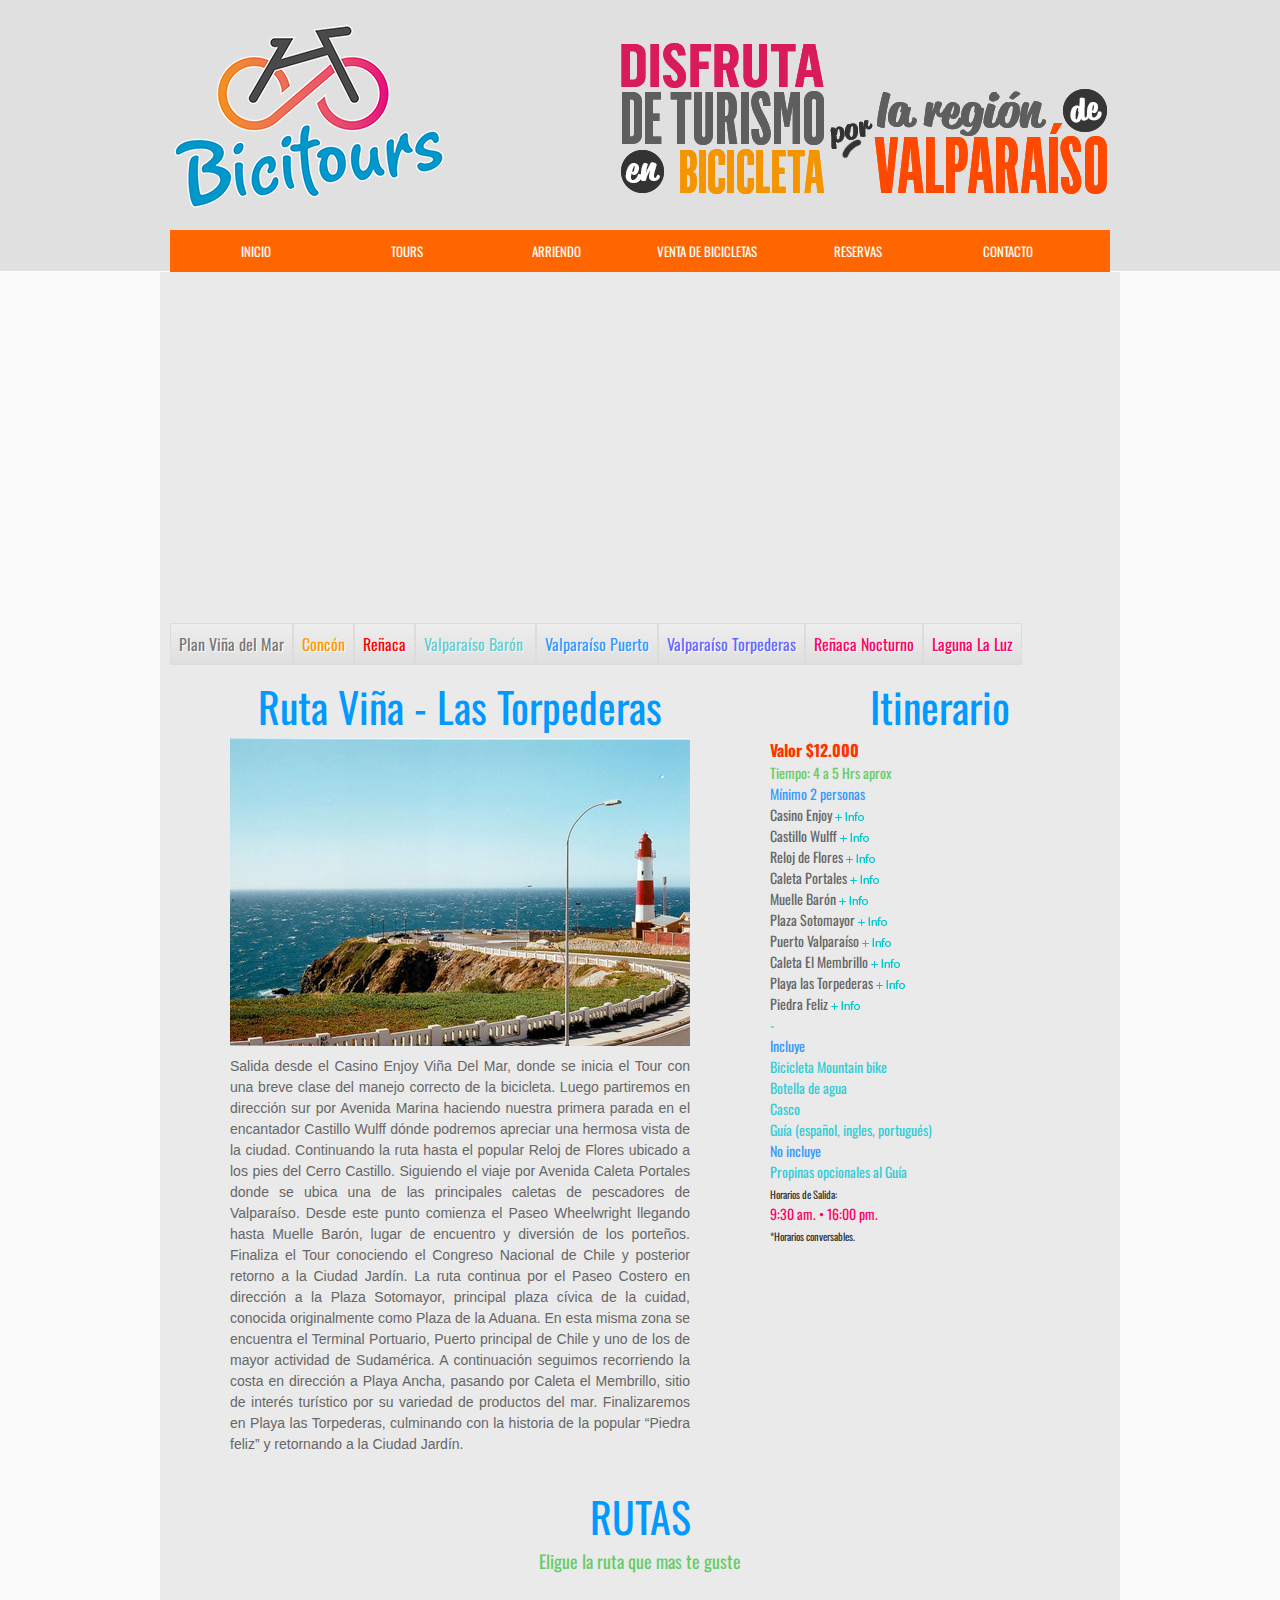
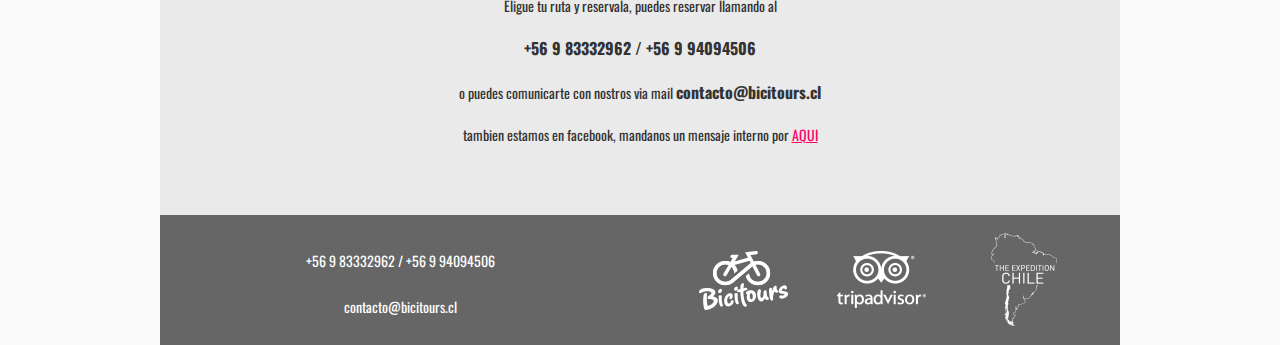
<file: tourtorpederas.html>
<!DOCTYPE html PUBLIC "-//W3C//DTD XHTML 1.0 Transitional//EN" "http://www.w3.org/TR/xhtml1/DTD/xhtml1-transitional.dtd">
<html xmlns="http://www.w3.org/1999/xhtml">
<head>
<meta http-equiv="Content-Type" content="text/html; charset=utf-8" />
<meta name="description" content="Tours en bicicletas en Concon, Reñaca, Viña del mar, Valpariso" />
<meta name="keywords" content="Tour, Bike, Bicicletas, Tour en Bicicletas, Viña del Mar, 
Valparaíso" />

<title>Bicitours - tours en bicicleta Con-Con - Reñaca - ViñadelMar - Valparaíso</title>

<link rel="stylesheet" type="text/css" href="css/reset.css"/>
<link rel="stylesheet" type="text/css" href="css/960_16_col.css"/>
<link rel="stylesheet" type="text/css" href="css/text.css"/>
<link rel="stylesheet" type="text/css" href="css/estilo.css"/>

<link href='http://fonts.googleapis.com/css?family=Oswald' rel='stylesheet' type='text/css'>



</head>

<body>


<!--comienzo menu-->



<header id="header_main" class="container_16">

<div id="logo" class="grid_4 push_">
<img src="img/weblogo.png" width="278" height="200" />
</div>

<div id="banner" class="grid_10 push_2">
<img src="img/bannertop.png" width="600" height="200" />

</div>

<div class="clear"></div>




	  <nav id="menu_main" class="grid_16 menu">
  	  <ul>
      <li><a href="index.html">INICIO</a></li>
      <li><a href="tours.html">TOURS</a></li>
      <li><a href="arriendo.html">ARRIENDO</a></li>
      <li><a href="venta.html">VENTA DE BICICLETAS</a></li>
      <li><a href="reserva.html">RESERVAS</a></li>
      <li><a href="contacto.html">CONTACTO</a></li>
      </ul>
 	  </nav>

</header>


<div class="clear"></div>


<section id="contenido_principal" class="container_16 ">

<div id="umapper" class="grid_16 gallery">

<iframe width="940" height="350" frameborder="0" scrolling="no" marginheight="0" marginwidth="0" src="http://www.umapper.com/maps/google/id/145115"></iframe>

</div>
</section>

<div class="clear"></div>

<section id="info_ruta" class="container_16 ">

 
  <nav id="menu_ruta" class="grid_16 ">
      <ul>
      <li><a href="tours.html" class="boton_ruta">Plan Viña del Mar</a></li>
      <li><a href="toursconcon.html" class="boton_ruta"> <span class="concon">Concón</span></a></li>
      <li><a href="tourrenaca.html" class="boton_ruta"> <span class="renaca">Reñaca</span></a></li>
      <li><a href="toursbaron.html" class="boton_ruta"> <span class="valpo">Valparaíso Barón</span> </a></li>
      <li><a href="tourpuerto.html" class="boton_ruta"> <span class="puerto">Valparaíso Puerto</span></a></li>
      <li><a href="tourtorpederas.html" class="boton_ruta"> <span class="torpederas">Valparaíso Torpederas</span></a></li>
      <li><a href="renaca_nocturno.html" class="boton_ruta"> <span class="nocturno">Reñaca Nocturno</span></a></li>
      <li><a href="tourlagunalaluz.html" class="boton_ruta"> <span class="laguna">Laguna La Luz</span></a></li>
      
      
      
    </ul>
 	  </nav>

  </div>
        
   <div id="seccion_rutas"  class="grid_10">
   <header> Ruta Viña - Las Torpederas</header>
   <div id="imagen_rutas">
   <img src="img/torpederas.jpg" width="460" height="308" alt="torpederas" />
   </div>
  
   <article id="texto_rutas" class="grid_8 push_1 alpha" >
   <p>
   Salida desde el Casino Enjoy Viña Del Mar, donde se inicia el Tour con una breve clase del manejo
correcto de la bicicleta. Luego partiremos en dirección sur por Avenida Marina haciendo nuestra
primera parada en el encantador Castillo Wulff dónde podremos apreciar una hermosa vista de la
ciudad. Continuando la ruta hasta el popular Reloj de Flores ubicado a los pies del Cerro Castillo.
Siguiendo el viaje por Avenida Caleta Portales donde se ubica una de las principales caletas de
pescadores de Valparaíso. Desde este punto comienza el Paseo Wheelwright llegando hasta Muelle
Barón, lugar de encuentro y diversión de los porteños. Finaliza el Tour conociendo el Congreso Nacional
de Chile y posterior retorno a la Ciudad Jardín. La ruta continua por el Paseo Costero en dirección a la
Plaza Sotomayor, principal plaza cívica de la cuidad, conocida originalmente como Plaza de la Aduana.
En esta misma zona se encuentra el Terminal Portuario, Puerto principal de Chile y uno de los de
mayor actividad de Sudamérica. A continuación seguimos recorriendo la costa en dirección a Playa
Ancha, pasando por Caleta el Membrillo, sitio de interés turístico por su variedad de productos del
mar. Finalizaremos en Playa las Torpederas, culminando con la historia de la popular “Piedra feliz” y
retornando a la Ciudad Jardín.
</p>   
   </article>
 
 
 
   </div>

  <div id="texto_rutas" class="grid_6">
    
    <header> Itinerario</header>
    <ul>
      <li>
   	  <li><a href="#" class="valor">Valor $12.000</a></li>
        <li><a href="#" class="tiempo"> Tiempo: 4 a 5 Hrs aprox </a></li>
        <li><a href="#" class="itinerario"> Mínimo 2 personas</a></li>
        <li><a href="http://www.enjoy.cl/enjoy-vina-del-mar" target="new" class="lugares">  Casino Enjoy<img src="img/vermas.png" width="50" height="15" /></a></li>
        <li> <a href="http://www.fonoguiaviñadelmar.cl/patrimonio-cultural/palacios-y-castillos/castillo-wulff" target="new" class="lugares"> Castillo Wulff<img src="img/vermas.png" width="50" height="15" /></a> </li>
        <li> <a href="http://www.chile.com/secciones/ver_seccion.php?id=107428" target="new" class="lugares"> Reloj de Flores<img src="img/vermas.png" width="50" height="15" /></a></li>
        <li> <a href="http://es.wikipedia.org/wiki/Caleta_Portales" target="new" class="lugares">Caleta Portales<img src="img/vermas.png" width="50" height="15" /> </a></li>
        <li> <a href="http://www.turismochile.com/guia/valparaiso/articulos/652" target="new" class="lugares">Muelle Barón<img src="img/vermas.png" width="50" height="15" /> </a></li>
        <li> <a href="http://es.wikipedia.org/wiki/Plaza_Sotomayor" target="new" class="lugares">Plaza Sotomayor<img src="img/vermas.png" width="50" height="15" /></a></li>
       <li> <a href="http://www.puertovalparaiso.cl/WebLectorRealInfo/Tapa.aspx?sitio=49&amp;edicion=75&amp;cuerpo=457" target="new" class="lugares">Puerto Valparaíso<img src="img/vermas.png" width="50" height="15" /></a></li>
       <li> <a href="http://es.wikipedia.org/wiki/Caleta_El_Membrillo" target="new" class="lugares">Caleta El Membrillo<img src="img/vermas.png" width="50" height="15" /></a></li>
       <li> <a href="http://www.ciudaddevalparaiso.cl/inicio/circuitos.php" target="new" class="lugares">Playa las Torpederas<img src="img/vermas.png" width="50" height="15" /></a></li>
       <li> <a href="http://valparaiso.cl/news/?p=137" target="new" class="lugares">Piedra Feliz<img src="img/vermas.png" width="50" height="15" /></a></li>
     
    
        <li>-</li>
        
        <li><a href="#" class="itinerario"> Incluye</a></li>

 <li>Bicicleta Mountain bike </li>
 <li>Botella de agua</li>
 <li>Casco</li>
 <li>Guía (español, ingles, portugués)</li>
       
       
        <li><a href="#" class="itinerario"> No incluye </a></li>
        

 
 <li>Propinas opcionales al Guía</li>
    
     <li><a href="#" class="horario"><small>Horarios de Salida:</small></a></li>
        <li><a href="#" class="horario"> 9:30 am.
• 16:00 pm.</a></li>
        <li><a href="#" class="horario"> <small>*Horarios conversables.</small></a></li>
      
    </ul>
	
    
    </div>




<div id="info_rutas" class="grid_16 "  >
  
  	<header>RUTAS</header>
  
 	 <h2> Eligue la ruta que mas te guste</h2>
	 <p> Eligue tu ruta y reservala, puedes reservar llamando al</p> 
        <p><strong>+56 9 83332962 / +56 9 94094506</strong></p>
        <p> o puedes comunicarte con nostros via mail <strong>contacto@bicitours.cl</strong>
    <p> tambien estamos en facebook, mandanos un mensaje interno por 
        <a href="www.facebook.com/bici.tours">AQUI</a></p>
   </div>


</section>
<div class="clear"></div>
<footer id="pie" class="container_16">
<div id="info" class="grid_8">
<p>+56 9 83332962 / +56 9 94094506 </p>  <p>contacto@bicitours.cl</p>
</div>

<div id="logos" class="grid_8">
<img src="img/bici.png" width="100" height="100" />
<img src="img/trip.png" width="100" height="100" />
<img src="img/chile.png" width="100" height="100" />
</div>

</footer>
</body>
</html>


</body>
</html>
</file>
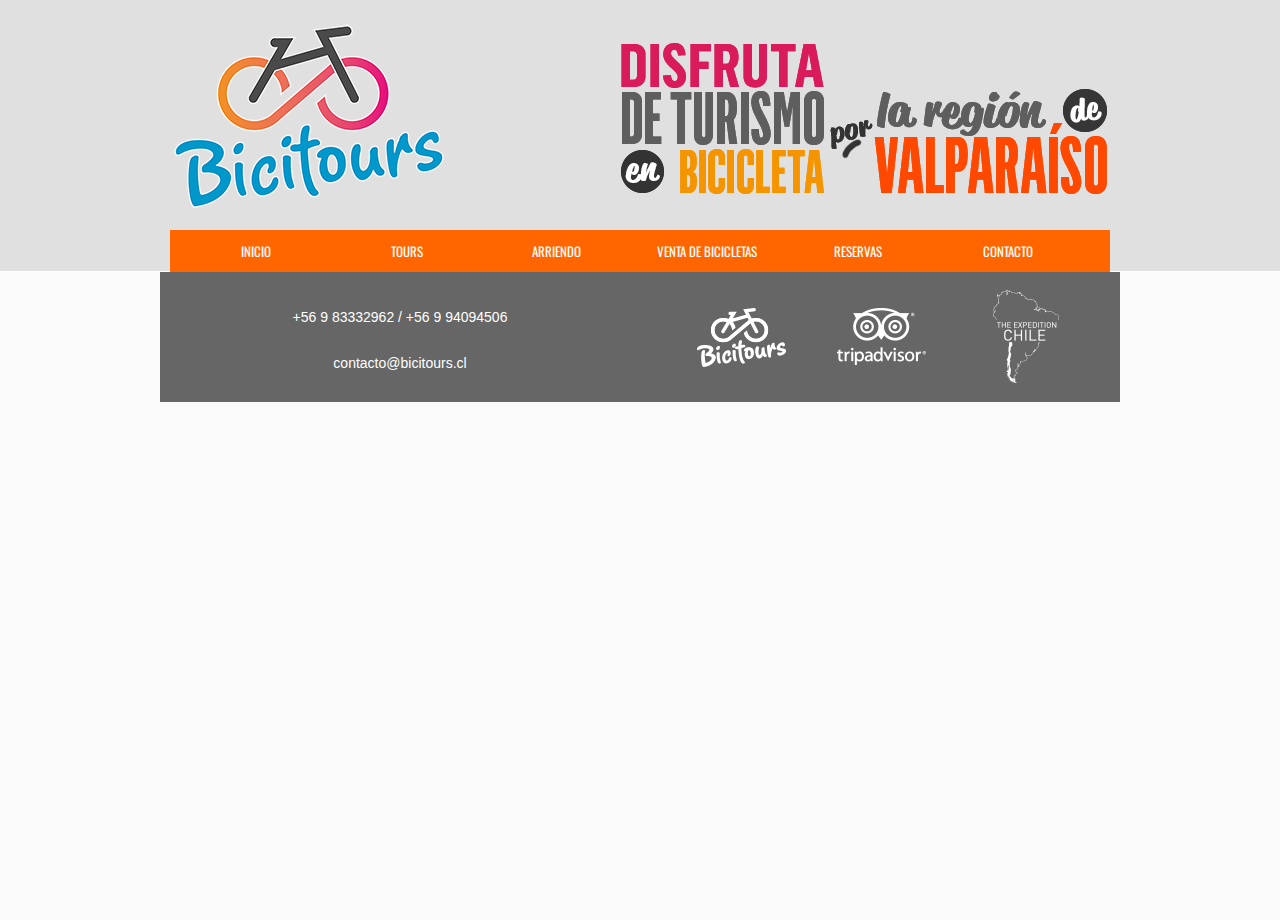
<file: venta.html>
<!DOCTYPE html PUBLIC "-//W3C//DTD XHTML 1.0 Transitional//EN" "http://www.w3.org/TR/xhtml1/DTD/xhtml1-transitional.dtd">
<html xmlns="http://www.w3.org/1999/xhtml">
<head>
<meta http-equiv="Content-Type" content="text/html; charset=utf-8" />
<meta name="description" content="Tours en bicicletas en Concon, Reñaca, Viña del mar, Valparaiso" />
<meta name="keywords" content="Tour, Bike, Bicicletas, Tour en Bicicletas, Viña del Mar, 
Valparaíso" />

<title>Bicitours - tours en bicicleta Con-Con - Reñaca - Viña del Mar - Valparaíso</title>

<link rel="stylesheet" type="text/css" href="css/reset.css"/>
<link rel="stylesheet" type="text/css" href="css/960_16_col.css"/>
<link rel="stylesheet" type="text/css" href="css/estilo.css"/>
<link rel="stylesheet" type="text/css" href="css/text.css"/>
<link href='http://fonts.googleapis.com/css?family=Oswald' rel='stylesheet' type='text/css'>

<script type="text/javascript">

  var _gaq = _gaq || [];
  _gaq.push(['_setAccount', 'UA-36236788-1']);
  _gaq.push(['_trackPageview']);

  (function() {
    var ga = document.createElement('script'); ga.type = 'text/javascript'; ga.async = true;
    ga.src = ('https:' == document.location.protocol ? 'https://ssl' : 'http://www') + '.google-analytics.com/ga.js';
    var s = document.getElementsByTagName('script')[0]; s.parentNode.insertBefore(ga, s);
  })();

</script>

</head>

<body>


<!--comienzo menu-->



<header id="header_main" class="container_16">

<div id="logo" class="grid_4 push_">
<img src="img/weblogo.png" width="278" height="200" />
</div>

<div id="banner" class="grid_10 push_2">
<img src="img/bannertop.png" width="600" height="200" />

</div>

<div class="clear"></div>




	  <nav id="menu_main" class="grid_16 menu">
  	  <ul>
      <li><a href="index.html">INICIO</a></li>
      <li><a href="tours.html">TOURS</a></li>
      <li><a href="arriendo.html">ARRIENDO</a></li>
      <li><a href="venta.html">VENTA DE BICICLETAS</a></li>
      <li><a href="reserva.html">RESERVAS</a></li>
      <li><a href="contacto.html">CONTACTO</a></li>
      </ul>
 	  </nav>

</header>


<div class="clear"></div>


<section id="contenido_principal" class="container_16 ">












<div class="clear"></div>




</section>

<footer id="pie" class="container_16">
<div id="info" class="grid_8">
<p>+56 9 83332962 / +56 9 94094506 </p>  <p>contacto@bicitours.cl</p>
</div>

<div id="logos" class="grid_8">
<img src="img/bici.png" width="100" height="100" />
<img src="img/trip.png" width="100" height="100" />
<img src="img/chile.png" width="100" height="100" />
</div>

</footer>
</body>
</html>
</file>
<file: css/style.css>
body{
	background-color: #fafafa;
}
body > header, body > section.container{
	background-color: #E0E0E0;
	box-shadow: 0 0 10px rgba(0,0,0,0.3);
}
body > section.container{
	border-radius: 5px;
	margin: 20px auto;
	padding: 20px 0;
}
section header ul{
	margin-top:5px;
}
header{
	position: relative;
}
header.main-navbar .nav > li> a{
	color: #fff;
}
header.main-navbar .nav > li> a:hover{
	background-color: #F90;
}
header.main-navbar .navbar-default{
	background-color: #F60;
}
header.main-navbar .navbar-default .navbar-brand{
	color: white;
	font-weight: bold;
}
header .flags{
	position: absolute;
	top: 0;
	right: 0px;
	width: 125px;
}
.maps iframe{
	height: 250px; 
	width: 100%; 
}
article.tour-description{
	padding: 45px 15px 15px;
	overflow: hidden;
}
.tour-description h1{
	text-shadow: white 0.1em 0.1em 0.2em;
}
.tour-description p{
	margin-left: 10px;
	margin-right: 10px;
}
.tour-description h3{
	margin-left: 10px;
}
.routes-navbar a{
	text-shadow: 1px 1px 0px #ffffff;
}
.routes-navbar a.vina{color: #777;}
.routes-navbar a.concon{color: #f90;}
.routes-navbar a.renaca{color: #f00;}
.routes-navbar a.valparaiso{color: #6cc;}
.routes-navbar a.puerto{color: #39f;}
.routes-navbar a.torpederas{color: #66f;}
.routes-navbar a.nocturno{color: #123456;}
.routes-navbar a.laguna{color: #f06;}
footer{
	background-color: #666;
}
address .phone, address .phone:visited{
	color: #FF0066;
}
address, address .email{
	color: #fff;
}
.lightblue{
	color: #09F;
}
.lightgreen{
	color: #6C6;
}
.orange{
	color: #F60;
}
.cyan{
	color: #33CCD6;
}
.red{
	color: #F30;
}
.pink{
	color: #FF0066;
}
.carousel .item img{
	margin: 0 auto;
}
.spacer-5 { height: 5px; width: 100%; font-size: 0; margin: 0; padding: 0; border: 0; display: block; }
.spacer-10 { height: 10px; width: 100%; font-size: 0; margin: 0; padding: 0; border: 0; display: block; }
.spacer-15 { height: 15px; width: 100%; font-size: 0; margin: 0; padding: 0; border: 0; display: block; }
.spacer-20 { height: 20px; width: 100%; font-size: 0; margin: 0; padding: 0; border: 0; display: block; }
.spacer-25 { height: 25px; width: 100%; font-size: 0; margin: 0; padding: 0; border: 0; display: block; }
.spacer-30 { height: 30px; width: 100%; font-size: 0; margin: 0; padding: 0; border: 0; display: block; }
.spacer-35 { height: 35px; width: 100%; font-size: 0; margin: 0; padding: 0; border: 0; display: block; }
.spacer-40 { height: 40px; width: 100%; font-size: 0; margin: 0; padding: 0; border: 0; display: block; }
.spacer-45 { height: 45px; width: 100%; font-size: 0; margin: 0; padding: 0; border: 0; display: block; }
.spacer-50 { height: 50px; width: 100%; font-size: 0; margin: 0; padding: 0; border: 0; display: block; }
.spacer-100 { height: 100px; width: 100%; font-size: 0; margin: 0; padding: 0; border: 0; display: block; }
.spacer-200 { height: 200px; width: 100%; font-size: 0; margin: 0; padding: 0; border: 0; display: block; }
a.fb{
	background: url('/img/facebook_icon.png') center top no-repeat transparent;
	display: inline-block;
	height: 50px;
	margin: 50px auto;
	width: 50px;
}
a.t-a{
  background: url('http://www.tripadvisor.com/img/cdsi/partner/ta-large-11418-0.gif') center center transparent;
  background-size: contain;
  display: inline-block;
  height: 29px;
  width: 158px;
  margin: 60px auto;
}
.block{
    padding: 10px;
}
.flag {
	width: 25px;
	height: 15px;
	background:url('/img/flags.png') no-repeat
}

.flag.flag-br {background-position: -25px 0}
.flag.flag-cl {background-position: 0 -15px}
.flag.flag-us {background-position: -25px -15px}
/* Small devices (tablets, 768px and up) */
@media (min-width: 768px) {
	header.navbar{
		padding: 0 10px;
	}
	header .flags{
		right: 10px;
		top: 10px;
	}
	.maps .laguna{
		margin: 0 auto;
		max-width: 940px;
	}
	.block{
		padding: 20px;
	}
	.rent .bike{
		margin: 0 auto;
		max-width: 700px;
	}
	.rent .block ul{
	}
}

/* Medium devices (desktops, 992px and up) */
@media (min-width: 992px) {
	header.navbar{
		padding: 0 15px;
	}
	.tour-description p{
		margin-left: 0;
	}
	.tour-description h3{
		margin-left: 0;
	}
}

/* Large devices (large desktops, 1200px and up) */
@media (min-width: 1200px) {
	.maps iframe{
		height: 350px; 
	}
	header.navbar{
		padding: 0 20px;
	}
}
</file>
<file: css/960_16_col.css>
/*
  960 Grid System ~ Core CSS.
  Learn more ~ http://960.gs/

  Licensed under GPL and MIT.
*/

/*
  Forces backgrounds to span full width,
  even if there is horizontal scrolling.
  Increase this if your layout is wider.

  Note: IE6 works fine without this fix.
*/

body {
	min-width: 960px;
	background-repeat: repeat-x;
	background-position: center top;
	background-attachment: scroll;
}

/* Container
----------------------------------------------------------------------------------------------------*/

.container_16 {
  margin-left: auto;
  margin-right: auto;
  width: 960px;
}

/* Grid >> Global
----------------------------------------------------------------------------------------------------*/

.grid_1,
.grid_2,
.grid_3,
.grid_4,
.grid_5,
.grid_6,
.grid_7,
.grid_8,
.grid_9,
.grid_10,
.grid_11,
.grid_12,
.grid_13,
.grid_14,
.grid_15,
.grid_16 {
  display: inline;
  float: left;
  margin-left: 10px;
  margin-right: 10px;
}

.push_1, .pull_1,
.push_2, .pull_2,
.push_3, .pull_3,
.push_4, .pull_4,
.push_5, .pull_5,
.push_6, .pull_6,
.push_7, .pull_7,
.push_8, .pull_8,
.push_9, .pull_9,
.push_10, .pull_10,
.push_11, .pull_11,
.push_12, .pull_12,
.push_13, .pull_13,
.push_14, .pull_14,
.push_15, .pull_15,
.push_16, .pull_16 {
  position: relative;
}

/* Grid >> Children (Alpha ~ First, Omega ~ Last)
----------------------------------------------------------------------------------------------------*/

.alpha {
  margin-left: 0;
}

.omega {
  margin-right: 0;
}

/* Grid >> 16 Columns
----------------------------------------------------------------------------------------------------*/

.container_16 .grid_1 {
  width: 40px;
}

.container_16 .grid_2 {
  width: 100px;
}

.container_16 .grid_3 {
  width: 160px;
}

.container_16 .grid_4 {
  width: 220px;
}

.container_16 .grid_5 {
  width: 280px;
}

.container_16 .grid_6 {
  width: 340px;
}

.container_16 .grid_7 {
  width: 400px;
}

.container_16 .grid_8 {
  width: 460px;
}

.container_16 .grid_9 {
  width: 520px;
}

.container_16 .grid_10 {
  width: 580px;
}

.container_16 .grid_11 {
  width: 640px;
}

.container_16 .grid_12 {
  width: 700px;
}

.container_16 .grid_13 {
  width: 760px;
}

.container_16 .grid_14 {
  width: 820px;
}

.container_16 .grid_15 {
  width: 880px;
}

.container_16 .grid_16 {
	width: 940px;
}

/* Prefix Extra Space >> 16 Columns
----------------------------------------------------------------------------------------------------*/

.container_16 .prefix_1 {
  padding-left: 60px;
}

.container_16 .prefix_2 {
  padding-left: 120px;
}

.container_16 .prefix_3 {
  padding-left: 180px;
}

.container_16 .prefix_4 {
  padding-left: 240px;
}

.container_16 .prefix_5 {
  padding-left: 300px;
}

.container_16 .prefix_6 {
  padding-left: 360px;
}

.container_16 .prefix_7 {
  padding-left: 420px;
}

.container_16 .prefix_8 {
  padding-left: 480px;
}

.container_16 .prefix_9 {
  padding-left: 540px;
}

.container_16 .prefix_10 {
  padding-left: 600px;
}

.container_16 .prefix_11 {
  padding-left: 660px;
}

.container_16 .prefix_12 {
  padding-left: 720px;
}

.container_16 .prefix_13 {
  padding-left: 780px;
}

.container_16 .prefix_14 {
  padding-left: 840px;
}

.container_16 .prefix_15 {
  padding-left: 900px;
}

/* Suffix Extra Space >> 16 Columns
----------------------------------------------------------------------------------------------------*/

.container_16 .suffix_1 {
  padding-right: 60px;
}

.container_16 .suffix_2 {
  padding-right: 120px;
}

.container_16 .suffix_3 {
  padding-right: 180px;
}

.container_16 .suffix_4 {
  padding-right: 240px;
}

.container_16 .suffix_5 {
  padding-right: 300px;
}

.container_16 .suffix_6 {
  padding-right: 360px;
}

.container_16 .suffix_7 {
  padding-right: 420px;
}

.container_16 .suffix_8 {
  padding-right: 480px;
}

.container_16 .suffix_9 {
  padding-right: 540px;
}

.container_16 .suffix_10 {
  padding-right: 600px;
}

.container_16 .suffix_11 {
  padding-right: 660px;
}

.container_16 .suffix_12 {
  padding-right: 720px;
}

.container_16 .suffix_13 {
  padding-right: 780px;
}

.container_16 .suffix_14 {
  padding-right: 840px;
}

.container_16 .suffix_15 {
  padding-right: 900px;
}

/* Push Space >> 16 Columns
----------------------------------------------------------------------------------------------------*/

.container_16 .push_1 {
  left: 60px;
}

.container_16 .push_2 {
  left: 120px;
}

.container_16 .push_3 {
  left: 180px;
}

.container_16 .push_4 {
  left: 240px;
}

.container_16 .push_5 {
  left: 300px;
}

.container_16 .push_6 {
  left: 360px;
}

.container_16 .push_7 {
  left: 420px;
}

.container_16 .push_8 {
  left: 480px;
}

.container_16 .push_9 {
  left: 540px;
}

.container_16 .push_10 {
  left: 600px;
}

.container_16 .push_11 {
  left: 660px;
}

.container_16 .push_12 {
  left: 720px;
}

.container_16 .push_13 {
  left: 780px;
}

.container_16 .push_14 {
  left: 840px;
}

.container_16 .push_15 {
  left: 900px;
}

/* Pull Space >> 16 Columns
----------------------------------------------------------------------------------------------------*/

.container_16 .pull_1 {
  left: -60px;
}

.container_16 .pull_2 {
  left: -120px;
}

.container_16 .pull_3 {
  left: -180px;
}

.container_16 .pull_4 {
  left: -240px;
}

.container_16 .pull_5 {
  left: -300px;
}

.container_16 .pull_6 {
  left: -360px;
}

.container_16 .pull_7 {
  left: -420px;
}

.container_16 .pull_8 {
  left: -480px;
}

.container_16 .pull_9 {
  left: -540px;
}

.container_16 .pull_10 {
  left: -600px;
}

.container_16 .pull_11 {
  left: -660px;
}

.container_16 .pull_12 {
  left: -720px;
}

.container_16 .pull_13 {
  left: -780px;
}

.container_16 .pull_14 {
  left: -840px;
}

.container_16 .pull_15 {
  left: -900px;
}

/* `Clear Floated Elements
----------------------------------------------------------------------------------------------------*/

/* http://sonspring.com/journal/clearing-floats */

.clear {
  clear: both;
  display: block;
  overflow: hidden;
  visibility: hidden;
  width: 0;
  height: 0;
}

/* http://www.yuiblog.com/blog/2010/09/27/clearfix-reloaded-overflowhidden-demystified */

.clearfix:before,
.clearfix:after,
.container_16:before,
.container_16:after {
  content: '.';
  display: block;
  overflow: hidden;
  visibility: hidden;
  font-size: 0;
  line-height: 0;
  width: 0;
  height: 0;
}

.clearfix:after,
.container_16:after {
  clear: both;
}

/*
  The following zoom:1 rule is specifically for IE6 + IE7.
  Move to separate stylesheet if invalid CSS is a problem.
*/

.clearfix,
.container_16 {
  zoom: 1;
}
</file>
<file: css/estilo.css>
@charset "utf-8";
/* CSS Document */





body {
	background-color: #fafafa;
	font-family: 'Oswald', sans-serif;
	background-image: url(../img/fondo.jpg);
}

fondo {
	background-color:#FFF
}

#header_main {
	
	margin-top:20px;
	position: relative;
}
#header_main .flags{
  font-size: 12px;
	position: absolute;
	top: 0;
	right: 10px;
	width: 150px;
}
#header_main a{
	text-decoration: none;
}
.flag {
	width: 25px;
	height: 15px;
	background:url('/img/flags.png') no-repeat
}

.flag.flag-br {background-position: -25px 0}
.flag.flag-cl {background-position: 0 -15px}
.flag.flag-us {background-position: -25px -15px}
/********************************************************************menu principal  */

#menu_main  {
	margin-top: 10px;
	background-color: #FF6600;
	color: #FFF;
	line-height: 32px;
	font-family: 'Oswald', sans-serif;
	font-weight: 100; 
}
#menu_main  ul, li {
	list-style-type: none;
	text-align: center;
}
#menu_main   ul {
  	margin: auto;
}
#menu_main   li {
	float: left;
	width:16%;
}
#menu_main  a {
	text-decoration: none;
	text-transform: uppercase;
	font-size: 13px;
	color: #fff;
	margin-left: 22px;
	display: block;
	padding: 10px 5px;
	text-align: center;
	font-weight: bolder;
}
#menu_main  a:hover {
	background-color: #F90;

}



/********************************************************************menu principal  */

#menu_main  {
	margin-top: 10px;
	background-color: #FF6600;
	color: #FFF;
	line-height: 32px;
	font-family: 'Oswald', sans-serif;
	font-weight: 100; 
}
#menu_main  ul, li {
	list-style-type: none;
	text-align: center;
}
#menu_main   ul {
  	margin: auto;
}
#menu_main   li {
	float: left;
	width:16%;
}
#menu_main  a {
	text-decoration: none;
	text-transform: uppercase;
	font-size: 13px;
	color: #fff;
	margin-left: 22px;
	display: block;
	padding: 5px 0px;
	text-align: center;
	font-weight: normal;
}
#menu_main  a:hover {
	background-color: #F90;

}


/********************************************************************boton ruta  */



.boton_ruta {
	-moz-box-shadow:inset 0px 0px 0px 0px #ffffff;
	-webkit-box-shadow:inset 0px 0px 0px 0px #ffffff;
	box-shadow:inset 0px 0px 0px 0px #ffffff;
	background:-webkit-gradient( linear, left top, left bottom, color-stop(0.05, #ededed), color-stop(1, #dfdfdf) );
	background:-moz-linear-gradient( center top, #ededed 5%, #dfdfdf 100% );
	filter:progid:DXImageTransform.Microsoft.gradient(startColorstr='#ededed', endColorstr='#dfdfdf');
	background-color:#ededed;
	border:1px solid #dcdcdc;
	display:inline-block;
	color:#777777;
	font-family: 'Oswald', sans-serif;
	font-size:16px;
	padding:8px 8px;
	text-decoration:none;
	text-shadow:1px 1px 0px #ffffff;
}.boton_ruta:hover {
	background:-webkit-gradient( linear, left top, left bottom, color-stop(0.05, #dfdfdf), color-stop(1, #ededed) );
	background:-moz-linear-gradient( center top, #dfdfdf 5%, #ededed 100% );
	filter:progid:DXImageTransform.Microsoft.gradient(startColorstr='#dfdfdf', endColorstr='#ededed');
	background-color:#dfdfdf;
}.boton_ruta:active {
	position:relative;
	top:1px;
}

#menu_ruta {
	margin-top: 1px;
	
}



#menu_ruta   li {
	float: left;
	
}


/********************************************************************galeria y main  */

#gallery {
	height: 400px;
	width: 100%;
	
}


#contenido_principal {
	background:#EAEAEA
	
}

#main_info {
	
	margin-top:10px;
	text-align:center;
	margin-bottom:10px;
	
}

#main_info header {
	font-size: 42px;
	
	font-family: 'Oswald', sans-serif;
	color: #09F;
}

#main_info p {
	font-size: 32px;
	font-family: 'Oswald', sans-serif;
	color: #6C6;
	
	
}

#main_info h6 {
	font-family: 'Oswald', sans-serif;
	color: #F60;
	font-weight: 100;
	}

#contenido_secundario {
	
	background-color:#E2E2E2;
	height:250px;
	margin-bottom:
	
/********************************************************************quienes somos  */	
	
}

#quienes header {
	font-size: 32px;
	background_color:#CCC;
	font-family: 'Oswald', sans-serif;
	color: #F30;
	margin-top:10px;
	
}

#quienes p {
	font-size: 13px;
	font-family: 'Oswald', sans-serif;
	color: #333;
	font-weight: 100;
	text-align: justify;
}
/********************************************************************facebook  */
#facebook header {
	margin-top:10px;
	font-size: 26px;
	background_color:#CCC;
	font-family: 'Oswald', sans-serif;
	color:#09F;
}

/********************************************************************pie  */

#pie {
	
	background:#666;
	margin-bottom:40px;
}

#pie p {
	
	margin-top:45px;
	color:#FFF;
	line-height:1px;
	text-align:center;
}
#pie img  {
	
	padding:15px 15px 15px 15px;
	
}

/********************************************************************info_ruta  */



#umapper {
	
	margin-left:10px;	
}
	
	
#info_ruta	{
	
	background-color:#EAEAEA;
	padding-bottom:50px;
	
}

#info_ruta header	{
	
	font-size: 42px;
	margin-top:10px;
	font-family: 'Oswald', sans-serif;
	color: #09F;
	
}

#info_ruta h2 {
	font-size: 18px;
	font-family: 'Oswald', sans-serif;
	color: #6C6;
}

#info_ruta p a {
	
	text_decoration:none;
}

#info_rutas p {
	
	color:#333}

#texto_rutas p {
	text-align:justify;
	font-weight: normal;
	margin-top: 10px;
	color: #666;
	font-family: Arial, Helvetica, sans-serif;
		


}


/********************************************************************texto_ruta  */

#texto_rutas {
	
	
}

#texto_rutas  ul, li {
	list-style-type: none;
	color: #33CCD6;
	
}
#texto_rutas   ul {
  	margin: auto;
	font-family: 'Oswald', sans-serif;
}
#texto_rutas   li {
	
	text-align:left;
	
}

#texto_rutas   a {
	
	text-decoration: none;
	
}


/********************************************************************arriendo  */

#contenido_principal #arriendo header {
	font-family: 'Oswald', sans-serif;
	color:#3CC
}

#contenido_principal #arriendo h1 {
	font-family: 'Oswald', sans-serif;
	color:#666;
	font-size:21px
}

#contenido_principal #arriendo h2 {
	font-family: 'Oswald', sans-serif;
	color: #F60;
	font-size: 16px;
	font-style:bold;
	
	
}

#contenido_principal #arriendo h3 {
	font-family: 'Oswald', sans-serif;
	color:#666;
}

#contenido_principal #arriendo h4 {
	
	font-family: 'Oswald', sans-serif;
	color:#6C6;
	
	}	
	
		
#contenido_principal #arriendo h5 {
	
	font-family: 'Oswald', sans-serif;
}

#contenido_principal #arriendo h2{
	
	color:#333}
	
#contenido_principal li {
	text-align:left;
}

#contenido_principal #ficha li {
	font-family: 'Oswald', sans-serif;
	color:#333
}

/********************************************************************contacto  */


#contacto header {

font-size: 42px;
	margin-top:10px;
	font-family: 'Oswald', sans-serif;
	color: #09F;	
	
}

input, textarea {  
    padding: 9px;  
    border: solid 1px #E5E5E5;  
    outline: 0;  
    font-family: 'Oswald', sans-serif; 
    width: 200px;  
    background: #FFFFFF;  
    }  
textarea {  
    width: 400px;  
    max-width: 400px;  
    height: 150px;  
    line-height: 150%;  
    }  
input:hover, textarea:hover,  
input:focus, textarea:focus {  
    border-color: #C9C9C9;  
    }  
.form label {  
    margin-left: 10px;  
    color: #999999;  
    }  
.submit input {  
    width: auto;  
    padding: 9px 15px;  
    background: #617798;  
    border: 0;  
    font-size: 14px;  
    color: #FFFFFF;  
    }  





/********************************************************************palabras  */




.valpaiso {
	color: #0CC;
}
.valparaisotorpederas {
	color: #3CC;
}
.concon {
	color: #F60;
}
.renaca {
	color: #FC0;
}
.baron {
	color: #0CF;
}
.puerto {
	color: #66F;
}
.vina {
	color: #666;
}
.vina {
	color: #666;
}
.vina {
	color: #F30;
}
.concon {
	color: #F90;
}
.renaca {
	color: #F00;
}
.valpo {
	color: #6CC;
}
.puerto {
	color: #39F;
}
.torpederas {
	color: #66F;
}
#info_ruta #texto_rutas ul li .valor {
	color: #F30;
	font-size: 16px;
	font-weight: bold;
}
#info_ruta #texto_rutas ul li .lugares {
	color: #666;
}
#info_ruta #texto_rutas ul li .itinerario {
	color: #39F;
}
#info_ruta #texto_rutas ul li .tiempo {
	color: #6C6;
}

#info_ruta #texto_rutas ul li a:hover {
	color: #666666;

}









#s3slider {
    width: 940px; /* important to be same as image width */
    height: 400px; /* important to be same as image height */
    position: relative; /* important */
    overflow: hidden; /* important */
}
 
#s3sliderContent {
    width: 940px; /* important to be same as image width or wider */
    position: absolute; /* important */
    top: 0; /* important */
    margin-left: 0; /* important */
}
 
.s3sliderImage {
    float: left; /* important */
    position: relative; /* important */
    display: none; /* important */
}
 
.s3sliderImage span {
    position: absolute; /* important */
    left: 0;
    font: 10px/15px 'Oswald', sans-serif;
    padding: 10px 13px;
    width: 940px;
    background-color: #000;
    filter: alpha(opacity=100); /* here you can set the opacity of box with text */
    -moz-opacity: 0.5; /* here you can set the opacity of box with text */
    -khtml-opacity: 0.5; /* here you can set the opacity of box with text */
    opacity: 0.5; /* here you can set the opacity of box with text */
    color: #fff;
    display: none; /* important */
    bottom: 0; /*
        if you put top: 0;  -> the box with text will be shown 
                                at the top of the image
        if you put bottom: 0;  -> the box with text will be shown 
                                at the bottom of the image
    */
}
 
.clear {
    clear: both;
}
</file>
<file: css/text.css>
/*
  960 Grid System ~ Text CSS.
  Learn more ~ http://960.gs/

  Licensed under GPL and MIT.
*/

/* `Basic HTML
----------------------------------------------------------------------------------------------------*/

body {
  font: 13px/1.5 'Helvetica Neue', Arial, 'Liberation Sans', FreeSans, sans-serif;
}

pre,
code {
  font-family: 'DejaVu Sans Mono', Menlo, Consolas, monospace;
}

hr {
  border: 0 #ccc solid;
  border-top-width: 1px;
  clear: both;
  height: 0;
}

/* `Headings
----------------------------------------------------------------------------------------------------*/

h1 {
  font-size: 25px;
}

h2 {
  font-size: 23px;
}

h3 {
  font-size: 21px;
}

h4 {
  font-size: 19px;
}

h5 {
  font-size: 17px;
}

h6 {
  font-size: 15px;
}

/* `Spacing
----------------------------------------------------------------------------------------------------*/

ol {
  list-style: decimal;
}

ul {
  list-style: disc;
}


p,
dl,
hr,
h1,
h2,
h3,
h4,
h5,
h6,
ol,
ul,
pre,
table,
address,
fieldset,
figure {
	margin-bottom: 20px;
	font-style: normal;
	font-size: 14px;
	text-align: center;
	font-weight: normal;
}
</file>
